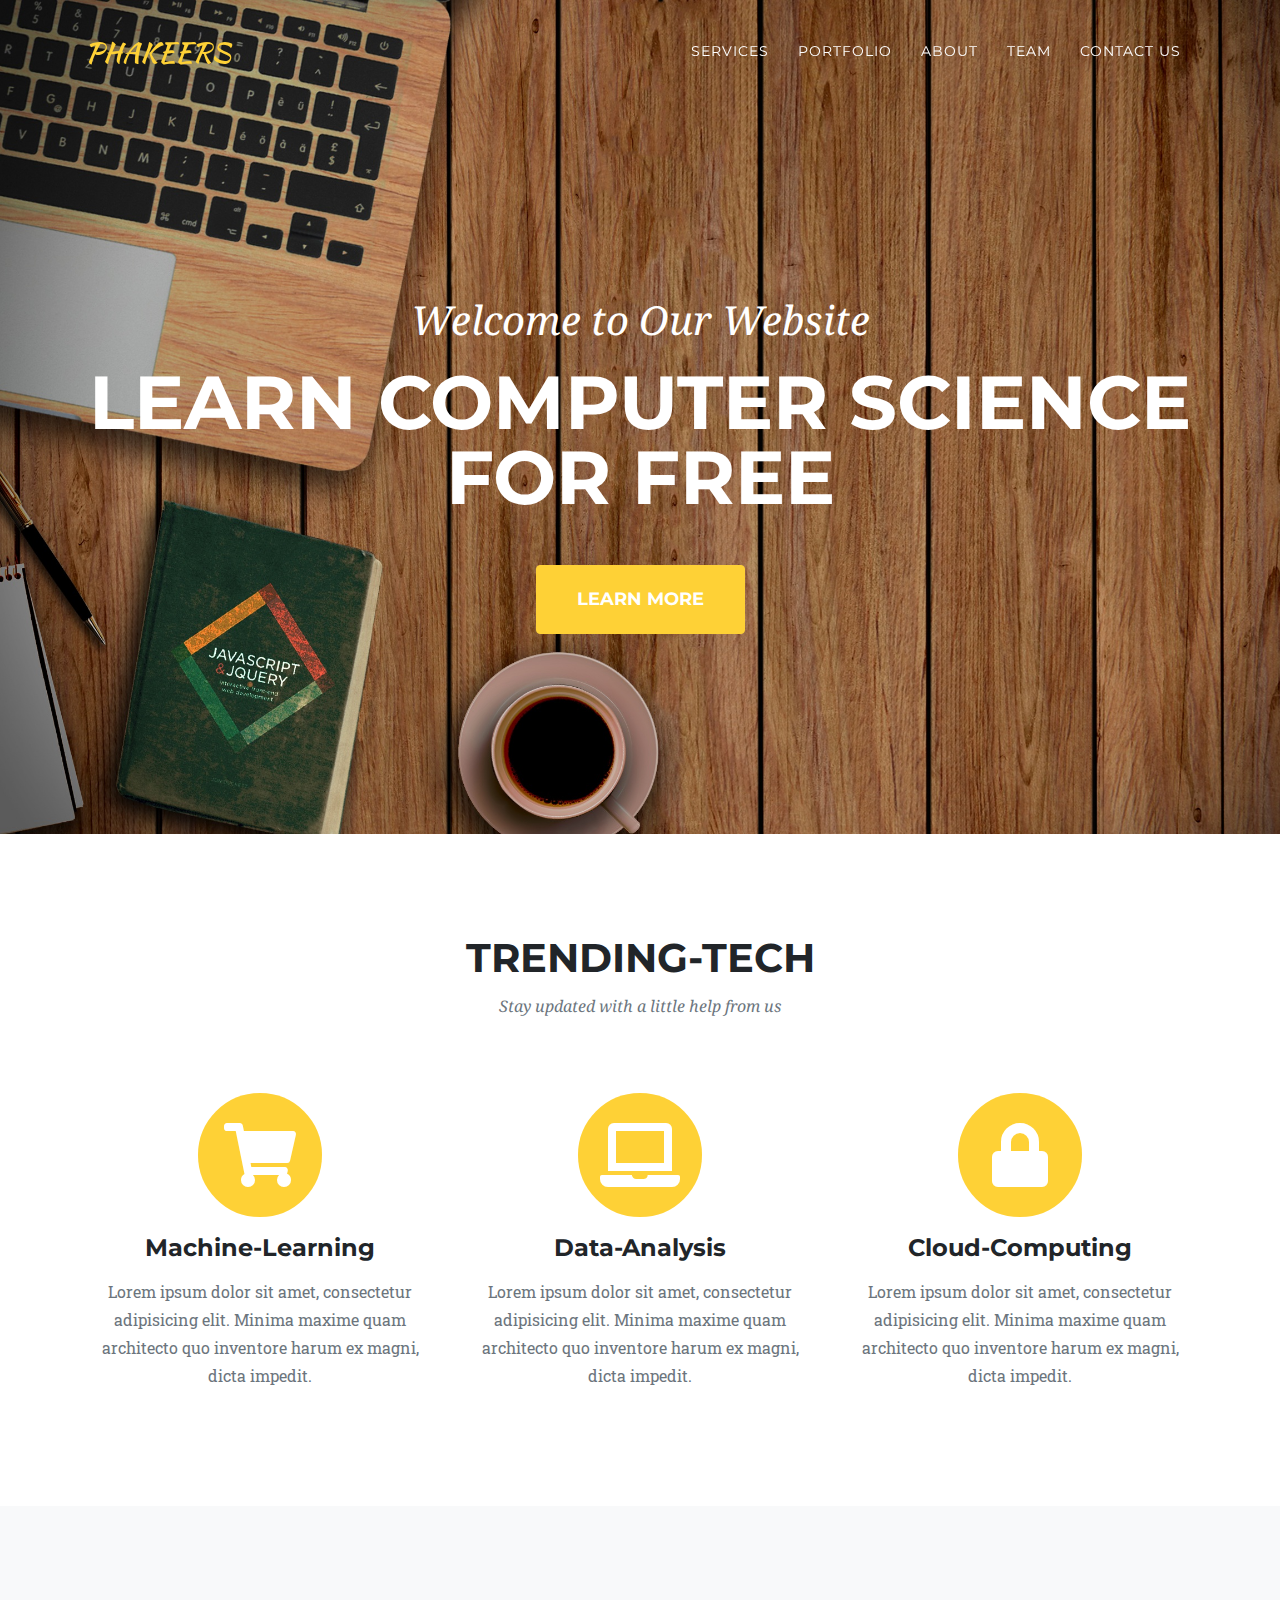
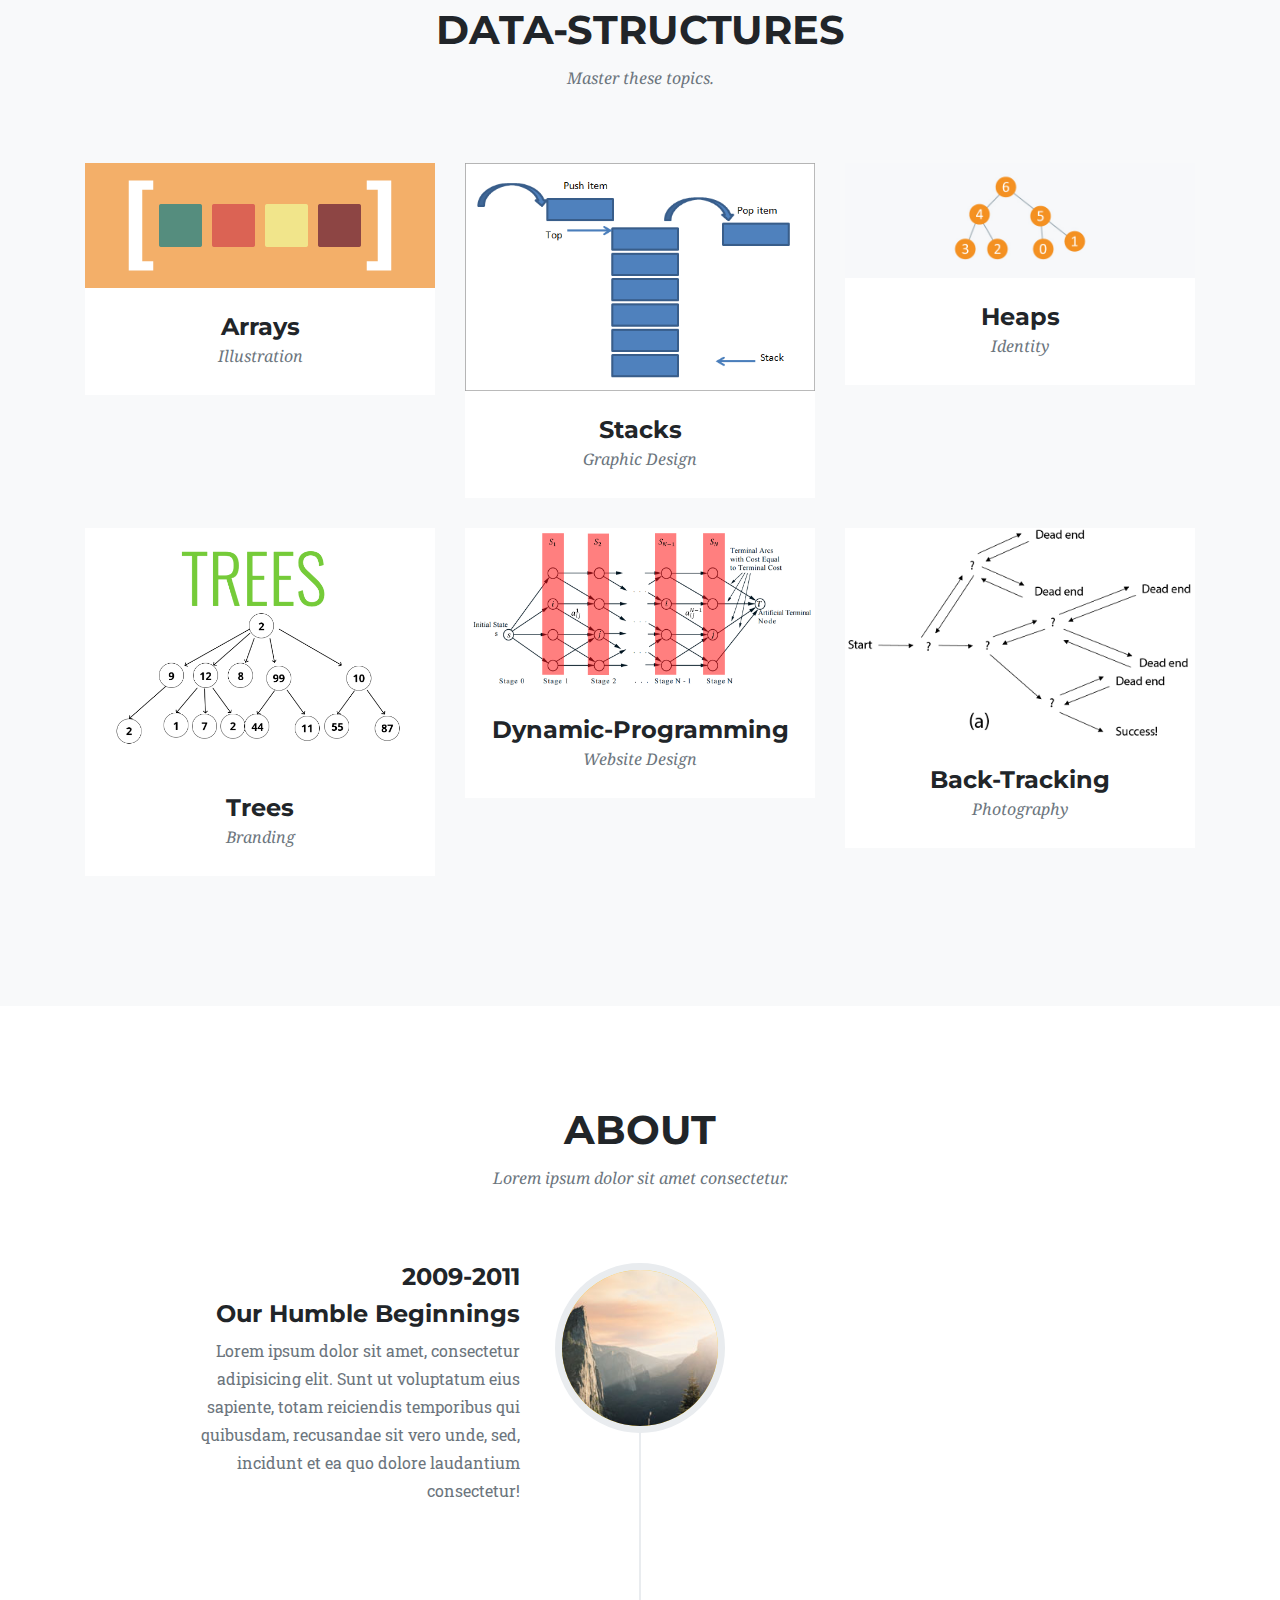
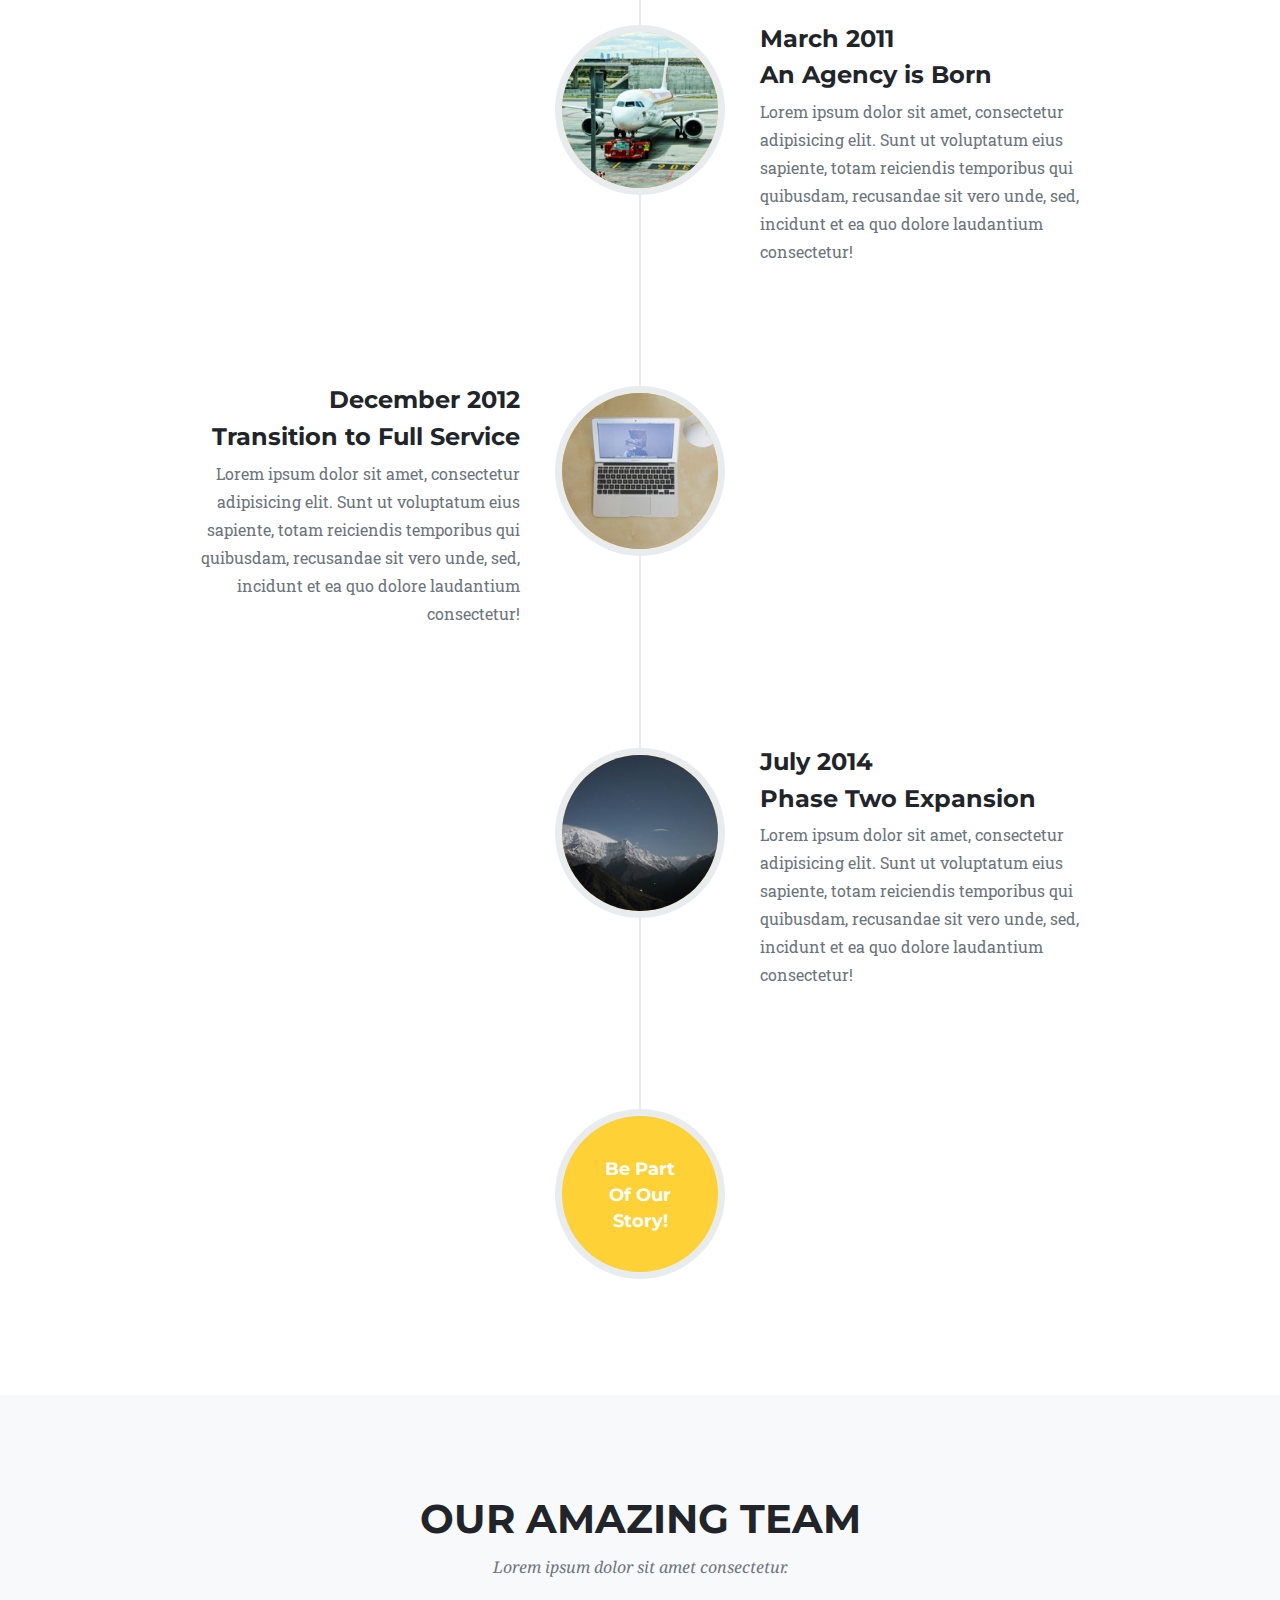
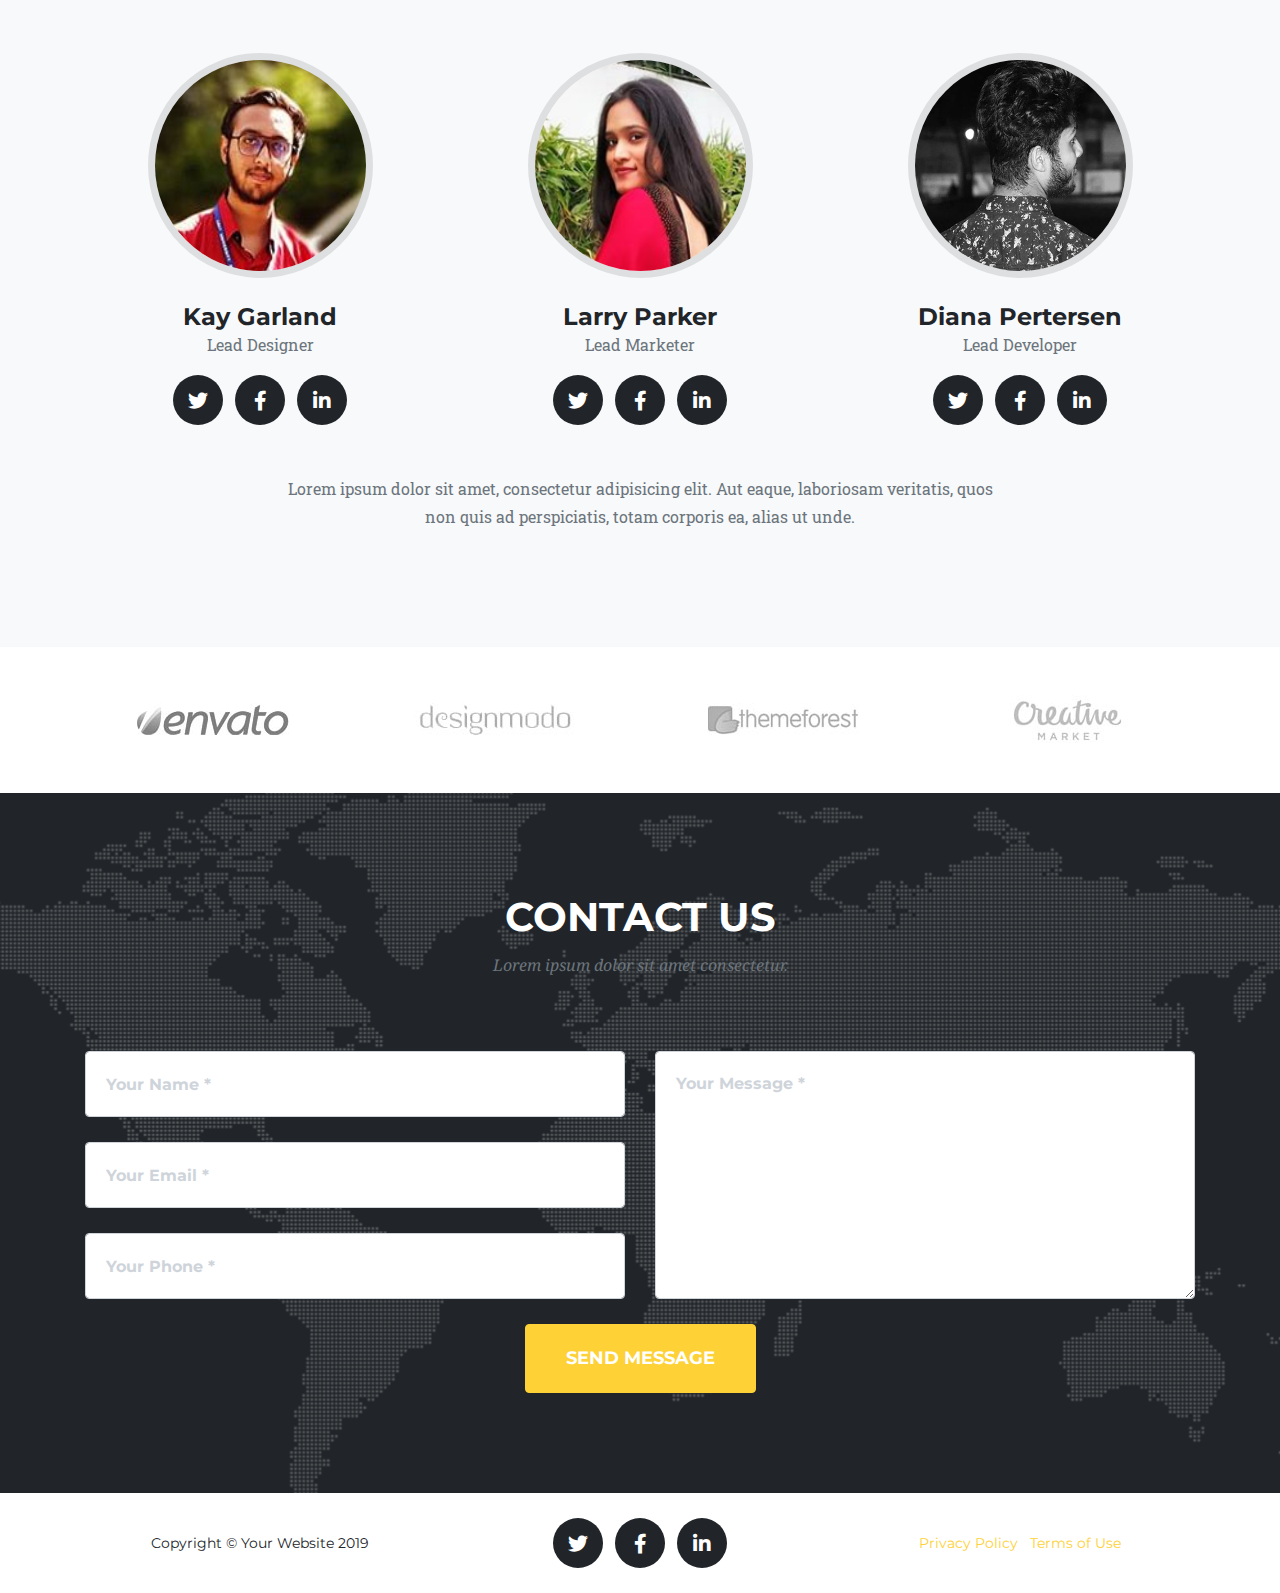
<file: Bootstrap Sample theme/index.html>
<!DOCTYPE html>
<html lang="en">

<head>

  <meta charset="utf-8">
  <meta name="viewport" content="width=device-width, initial-scale=1, shrink-to-fit=no">
  <meta name="description" content="">
  <meta name="author" content="">

  <title>Phakeers Landing page</title>

  <!-- Bootstrap core CSS -->
  <link href="vendor/bootstrap/css/bootstrap.min.css" rel="stylesheet">

  <!-- Custom fonts for this template -->
  <link href="vendor/fontawesome-free/css/all.min.css" rel="stylesheet" type="text/css">
  <link href="https://fonts.googleapis.com/css?family=Montserrat:400,700" rel="stylesheet" type="text/css">
  <link href='https://fonts.googleapis.com/css?family=Kaushan+Script' rel='stylesheet' type='text/css'>
  <link href='https://fonts.googleapis.com/css?family=Droid+Serif:400,700,400italic,700italic' rel='stylesheet'
    type='text/css'>
  <link href='https://fonts.googleapis.com/css?family=Roboto+Slab:400,100,300,700' rel='stylesheet' type='text/css'>

  <!-- Custom styles for this template -->
  <link href="css/agency.min.css" rel="stylesheet">

</head>

<body id="page-top">

  <!-- Navigation -->
  <nav class="navbar navbar-expand-lg navbar-dark fixed-top" id="mainNav">
    <div class="container">
      <a class="navbar-brand js-scroll-trigger" href="#page-top">PHAKEERS</a>
      <button class="navbar-toggler navbar-toggler-right" type="button" data-toggle="collapse"
        data-target="#navbarResponsive" aria-controls="navbarResponsive" aria-expanded="false"
        aria-label="Toggle navigation">
        Menu
        <i class="fas fa-bars"></i>
      </button>
      <div class="collapse navbar-collapse" id="navbarResponsive">
        <ul class="navbar-nav text-uppercase ml-auto">
          <li class="nav-item">
            <a class="nav-link js-scroll-trigger" href="#services">Services</a>
          </li>
          <li class="nav-item">
            <a class="nav-link js-scroll-trigger" href="#portfolio">Portfolio</a>
          </li>
          <li class="nav-item">
            <a class="nav-link js-scroll-trigger" href="#about">About</a>
          </li>
          <li class="nav-item">
            <a class="nav-link js-scroll-trigger" href="#team">Team</a>
          </li>
          <li class="nav-item">
            <a class="nav-link js-scroll-trigger" href="#contact">Contact Us</a>
          </li>
        </ul>
      </div>
    </div>
  </nav>

  <!-- Header -->
  <header class="masthead">
    <div class="container">
      <div class="intro-text">
        <div class="intro-lead-in">Welcome to Our Website</div>
        <div class="intro-heading text-uppercase">Learn Computer Science for free</div>
        <a class="btn btn-primary btn-xl text-uppercase js-scroll-trigger" href="templated-caminar/index.html">Learn
          More</a>
      </div>
    </div>
  </header>

  <!-- Services -->
  <section class="page-section" id="services">
    <div class="container">
      <div class="row">
        <div class="col-lg-12 text-center">
          <h2 class="section-heading text-uppercase">Trending-Tech</h2>
          <h3 class="section-subheading text-muted">Stay updated with a little help from us</h3>
        </div>
      </div>
      <div class="row text-center">
        <div class="col-md-4">
          <span class="fa-stack fa-4x">
            <i class="fas fa-circle fa-stack-2x text-primary"></i>
            <i class="fas fa-shopping-cart fa-stack-1x fa-inverse"></i>
          </span>
          <h4 class="service-heading">Machine-Learning</h4>
          <p class="text-muted">Lorem ipsum dolor sit amet, consectetur adipisicing elit. Minima maxime quam architecto
            quo inventore harum ex magni, dicta impedit.</p>
        </div>
        <div class="col-md-4">
          <span class="fa-stack fa-4x">
            <i class="fas fa-circle fa-stack-2x text-primary"></i>
            <i class="fas fa-laptop fa-stack-1x fa-inverse"></i>
          </span>
          <h4 class="service-heading">Data-Analysis</h4>
          <p class="text-muted">Lorem ipsum dolor sit amet, consectetur adipisicing elit. Minima maxime quam architecto
            quo inventore harum ex magni, dicta impedit.</p>
        </div>
        <div class="col-md-4">
          <span class="fa-stack fa-4x">
            <i class="fas fa-circle fa-stack-2x text-primary"></i>
            <i class="fas fa-lock fa-stack-1x fa-inverse"></i>
          </span>
          <h4 class="service-heading">Cloud-Computing</h4>
          <p class="text-muted">Lorem ipsum dolor sit amet, consectetur adipisicing elit. Minima maxime quam architecto
            quo inventore harum ex magni, dicta impedit.</p>
        </div>
      </div>
    </div>
  </section>

  <!-- Portfolio Grid -->
  <section class="bg-light page-section" id="portfolio">
    <div class="container">
      <div class="row">
        <div class="col-lg-12 text-center">
          <h2 class="section-heading text-uppercase">Data-Structures</h2>
          <h3 class="section-subheading text-muted">Master these topics.</h3>
        </div>
      </div>
      <div class="row">
        <div class="col-md-4 col-sm-6 portfolio-item">
          <a class="portfolio-link" data-toggle="modal" href="#portfolioModal1">
            <div class="portfolio-hover">
              <div class="portfolio-hover-content">
                <i class="fas fa-plus fa-3x"></i>
              </div>
            </div>
            <img class="img-fluid" src="img/arrays.png" alt="">
          </a>
          <div class="portfolio-caption">
            <h4>Arrays</h4>
            <p class="text-muted">Illustration</p>
          </div>
        </div>
        <div class="col-md-4 col-sm-6 portfolio-item">
          <a class="portfolio-link" data-toggle="modal" href="#portfolioModal2">
            <div class="portfolio-hover">
              <div class="portfolio-hover-content">
                <i class="fas fa-plus fa-3x"></i>
              </div>
            </div>
            <img class="img-fluid" src="img/stacks.png" alt="">
          </a>
          <div class="portfolio-caption">
            <h4>Stacks</h4>
            <p class="text-muted">Graphic Design</p>
          </div>
        </div>
        <div class="col-md-4 col-sm-6 portfolio-item">
          <a class="portfolio-link" data-toggle="modal" href="#portfolioModal3">
            <div class="portfolio-hover">
              <div class="portfolio-hover-content">
                <i class="fas fa-plus fa-3x"></i>
              </div>
            </div>
            <img class="img-fluid" src="img/heaps.jpg" alt="">
          </a>
          <div class="portfolio-caption">
            <h4>Heaps</h4>
            <p class="text-muted">Identity</p>
          </div>
        </div>
        <div class="col-md-4 col-sm-6 portfolio-item">
          <a class="portfolio-link" data-toggle="modal" href="#portfolioModal4">
            <div class="portfolio-hover">
              <div class="portfolio-hover-content">
                <i class="fas fa-plus fa-3x"></i>
              </div>
            </div>
            <img class="img-fluid" src="/img/Trees.png" alt="">
          </a>
          <div class="portfolio-caption">
            <h4>Trees</h4>
            <p class="text-muted">Branding</p>
          </div>
        </div>
        <div class="col-md-4 col-sm-6 portfolio-item">
          <a class="portfolio-link" data-toggle="modal" href="#portfolioModal5">
            <div class="portfolio-hover">
              <div class="portfolio-hover-content">
                <i class="fas fa-plus fa-3x"></i>
              </div>
            </div>
            <img class="img-fluid" src="img/Dynamic-Programming.png" alt="">
          </a>
          <div class="portfolio-caption">
            <h4>Dynamic-Programming</h4>
            <p class="text-muted">Website Design</p>
          </div>
        </div>
        <div class="col-md-4 col-sm-6 portfolio-item">
          <a class="portfolio-link" data-toggle="modal" href="#portfolioModal6">
            <div class="portfolio-hover">
              <div class="portfolio-hover-content">
                <i class="fas fa-plus fa-3x"></i>
              </div>
            </div>
            <img class="img-fluid" src="img/backtracking-introduction.png" alt="">
          </a>
          <div class="portfolio-caption">
            <h4>Back-Tracking</h4>
            <p class="text-muted">Photography</p>
          </div>
        </div>
      </div>
    </div>
  </section>

  <!-- About -->
  <section class="page-section" id="about">
    <div class="container">
      <div class="row">
        <div class="col-lg-12 text-center">
          <h2 class="section-heading text-uppercase">About</h2>
          <h3 class="section-subheading text-muted">Lorem ipsum dolor sit amet consectetur.</h3>
        </div>
      </div>
      <div class="row">
        <div class="col-lg-12">
          <ul class="timeline">
            <li>
              <div class="timeline-image">
                <img class="rounded-circle img-fluid" src="img/about/1.jpg" alt="">
              </div>
              <div class="timeline-panel">
                <div class="timeline-heading">
                  <h4>2009-2011</h4>
                  <h4 class="subheading">Our Humble Beginnings</h4>
                </div>
                <div class="timeline-body">
                  <p class="text-muted">Lorem ipsum dolor sit amet, consectetur adipisicing elit. Sunt ut voluptatum
                    eius sapiente, totam reiciendis temporibus qui quibusdam, recusandae sit vero unde, sed, incidunt et
                    ea quo dolore laudantium consectetur!</p>
                </div>
              </div>
            </li>
            <li class="timeline-inverted">
              <div class="timeline-image">
                <img class="rounded-circle img-fluid" src="img/about/2.jpg" alt="">
              </div>
              <div class="timeline-panel">
                <div class="timeline-heading">
                  <h4>March 2011</h4>
                  <h4 class="subheading">An Agency is Born</h4>
                </div>
                <div class="timeline-body">
                  <p class="text-muted">Lorem ipsum dolor sit amet, consectetur adipisicing elit. Sunt ut voluptatum
                    eius sapiente, totam reiciendis temporibus qui quibusdam, recusandae sit vero unde, sed, incidunt et
                    ea quo dolore laudantium consectetur!</p>
                </div>
              </div>
            </li>
            <li>
              <div class="timeline-image">
                <img class="rounded-circle img-fluid" src="img/about/3.jpg" alt="">
              </div>
              <div class="timeline-panel">
                <div class="timeline-heading">
                  <h4>December 2012</h4>
                  <h4 class="subheading">Transition to Full Service</h4>
                </div>
                <div class="timeline-body">
                  <p class="text-muted">Lorem ipsum dolor sit amet, consectetur adipisicing elit. Sunt ut voluptatum
                    eius sapiente, totam reiciendis temporibus qui quibusdam, recusandae sit vero unde, sed, incidunt et
                    ea quo dolore laudantium consectetur!</p>
                </div>
              </div>
            </li>
            <li class="timeline-inverted">
              <div class="timeline-image">
                <img class="rounded-circle img-fluid" src="img/about/4.jpg" alt="">
              </div>
              <div class="timeline-panel">
                <div class="timeline-heading">
                  <h4>July 2014</h4>
                  <h4 class="subheading">Phase Two Expansion</h4>
                </div>
                <div class="timeline-body">
                  <p class="text-muted">Lorem ipsum dolor sit amet, consectetur adipisicing elit. Sunt ut voluptatum
                    eius sapiente, totam reiciendis temporibus qui quibusdam, recusandae sit vero unde, sed, incidunt et
                    ea quo dolore laudantium consectetur!</p>
                </div>
              </div>
            </li>
            <li class="timeline-inverted">
              <div class="timeline-image">
                <h4>Be Part
                  <br>Of Our
                  <br>Story!</h4>
              </div>
            </li>
          </ul>
        </div>
      </div>
    </div>
  </section>

  <!-- Team -->
  <section class="bg-light page-section" id="team">
    <div class="container">
      <div class="row">
        <div class="col-lg-12 text-center">
          <h2 class="section-heading text-uppercase">Our Amazing Team</h2>
          <h3 class="section-subheading text-muted">Lorem ipsum dolor sit amet consectetur.</h3>
        </div>
      </div>
      <div class="row">
        <div class="col-sm-4">
          <div class="team-member">
            <img class="mx-auto rounded-circle" src="/img/Suyog.png" alt="">
            <h4>Kay Garland</h4>
            <p class="text-muted">Lead Designer</p>
            <ul class="list-inline social-buttons">
              <li class="list-inline-item">
                <a href="#">
                  <i class="fab fa-twitter"></i>
                </a>
              </li>
              <li class="list-inline-item">
                <a href="#">
                  <i class="fab fa-facebook-f"></i>
                </a>
              </li>
              <li class="list-inline-item">
                <a href="#">
                  <i class="fab fa-linkedin-in"></i>
                </a>
              </li>
            </ul>
          </div>
        </div>
        <div class="col-sm-4">
          <div class="team-member">
            <img class="mx-auto rounded-circle" src="img/Rashi.png" alt="">
            <h4>Larry Parker</h4>
            <p class="text-muted">Lead Marketer</p>
            <ul class="list-inline social-buttons">
              <li class="list-inline-item">
                <a href="#">
                  <i class="fab fa-twitter"></i>
                </a>
              </li>
              <li class="list-inline-item">
                <a href="#">
                  <i class="fab fa-facebook-f"></i>
                </a>
              </li>
              <li class="list-inline-item">
                <a href="#">
                  <i class="fab fa-linkedin-in"></i>
                </a>
              </li>
            </ul>
          </div>
        </div>
        <div class="col-sm-4">
          <div class="team-member">
            <img class="mx-auto rounded-circle" src="img/Zaib.png" alt="">
            <h4>Diana Pertersen</h4>
            <p class="text-muted">Lead Developer</p>
            <ul class="list-inline social-buttons">
              <li class="list-inline-item">
                <a href="#">
                  <i class="fab fa-twitter"></i>
                </a>
              </li>
              <li class="list-inline-item">
                <a href="#">
                  <i class="fab fa-facebook-f"></i>
                </a>
              </li>
              <li class="list-inline-item">
                <a href="#">
                  <i class="fab fa-linkedin-in"></i>
                </a>
              </li>
            </ul>
          </div>
        </div>
      </div>
      <div class="row">
        <div class="col-lg-8 mx-auto text-center">
          <p class="large text-muted">Lorem ipsum dolor sit amet, consectetur adipisicing elit. Aut eaque, laboriosam
            veritatis, quos non quis ad perspiciatis, totam corporis ea, alias ut unde.</p>
        </div>
      </div>
    </div>
  </section>

  <!-- Clients -->
  <section class="py-5">
    <div class="container">
      <div class="row">
        <div class="col-md-3 col-sm-6">
          <a href="#">
            <img class="img-fluid d-block mx-auto" src="img/logos/envato.jpg" alt="">
          </a>
        </div>
        <div class="col-md-3 col-sm-6">
          <a href="#">
            <img class="img-fluid d-block mx-auto" src="img/logos/designmodo.jpg" alt="">
          </a>
        </div>
        <div class="col-md-3 col-sm-6">
          <a href="#">
            <img class="img-fluid d-block mx-auto" src="img/logos/themeforest.jpg" alt="">
          </a>
        </div>
        <div class="col-md-3 col-sm-6">
          <a href="#">
            <img class="img-fluid d-block mx-auto" src="img/logos/creative-market.jpg" alt="">
          </a>
        </div>
      </div>
    </div>
  </section>

  <!-- Contact -->
  <section class="page-section" id="contact">
    <div class="container">
      <div class="row">
        <div class="col-lg-12 text-center">
          <h2 class="section-heading text-uppercase">Contact Us</h2>
          <h3 class="section-subheading text-muted">Lorem ipsum dolor sit amet consectetur.</h3>
        </div>
      </div>
      <div class="row">
        <div class="col-lg-12">
          <form id="contactForm" name="sentMessage" novalidate="novalidate">
            <div class="row">
              <div class="col-md-6">
                <div class="form-group">
                  <input class="form-control" id="name" type="text" placeholder="Your Name *" required="required"
                    data-validation-required-message="Please enter your name.">
                  <p class="help-block text-danger"></p>
                </div>
                <div class="form-group">
                  <input class="form-control" id="email" type="email" placeholder="Your Email *" required="required"
                    data-validation-required-message="Please enter your email address.">
                  <p class="help-block text-danger"></p>
                </div>
                <div class="form-group">
                  <input class="form-control" id="phone" type="tel" placeholder="Your Phone *" required="required"
                    data-validation-required-message="Please enter your phone number.">
                  <p class="help-block text-danger"></p>
                </div>
              </div>
              <div class="col-md-6">
                <div class="form-group">
                  <textarea class="form-control" id="message" placeholder="Your Message *" required="required"
                    data-validation-required-message="Please enter a message."></textarea>
                  <p class="help-block text-danger"></p>
                </div>
              </div>
              <div class="clearfix"></div>
              <div class="col-lg-12 text-center">
                <div id="success"></div>
                <button id="sendMessageButton" class="btn btn-primary btn-xl text-uppercase" type="submit">Send
                  Message</button>
              </div>
            </div>
          </form>
        </div>
      </div>
    </div>
  </section>

  <!-- Footer -->
  <footer class="footer">
    <div class="container">
      <div class="row align-items-center">
        <div class="col-md-4">
          <span class="copyright">Copyright &copy; Your Website 2019</span>
        </div>
        <div class="col-md-4">
          <ul class="list-inline social-buttons">
            <li class="list-inline-item">
              <a href="#">
                <i class="fab fa-twitter"></i>
              </a>
            </li>
            <li class="list-inline-item">
              <a href="#">
                <i class="fab fa-facebook-f"></i>
              </a>
            </li>
            <li class="list-inline-item">
              <a href="#">
                <i class="fab fa-linkedin-in"></i>
              </a>
            </li>
          </ul>
        </div>
        <div class="col-md-4">
          <ul class="list-inline quicklinks">
            <li class="list-inline-item">
              <a href="#">Privacy Policy</a>
            </li>
            <li class="list-inline-item">
              <a href="#">Terms of Use</a>
            </li>
          </ul>
        </div>
      </div>
    </div>
  </footer>

  <!-- Portfolio Modals -->

  <!-- Modal 1 -->
  <div class="portfolio-modal modal fade" id="portfolioModal1" tabindex="-1" role="dialog" aria-hidden="true">
    <div class="modal-dialog">
      <div class="modal-content">
        <div class="close-modal" data-dismiss="modal">
          <div class="lr">
            <div class="rl"></div>
          </div>
        </div>
        <div class="container">
          <div class="row">
            <div class="col-lg-8 mx-auto">
              <div class="modal-body">
                <!-- Project Details Go Here -->
                <h2 class="text-uppercase">Project Name</h2>
                <p class="item-intro text-muted">Lorem ipsum dolor sit amet consectetur.</p>
                <img class="img-fluid d-block mx-auto" src="img/portfolio/01-full.jpg" alt="">
                <p>Use this area to describe your project. Lorem ipsum dolor sit amet, consectetur adipisicing elit. Est
                  blanditiis dolorem culpa incidunt minus dignissimos deserunt repellat aperiam quasi sunt officia
                  expedita beatae cupiditate, maiores repudiandae, nostrum, reiciendis facere nemo!</p>
                <ul class="list-inline">
                  <li>Date: January 2017</li>
                  <li>Client: Threads</li>
                  <li>Category: Illustration</li>
                </ul>
                <button class="btn btn-primary" data-dismiss="modal" type="button">
                  <i class="fas fa-times"></i>
                  Close Project</button>
              </div>
            </div>
          </div>
        </div>
      </div>
    </div>
  </div>

  <!-- Modal 2 -->
  <div class="portfolio-modal modal fade" id="portfolioModal2" tabindex="-1" role="dialog" aria-hidden="true">
    <div class="modal-dialog">
      <div class="modal-content">
        <div class="close-modal" data-dismiss="modal">
          <div class="lr">
            <div class="rl"></div>
          </div>
        </div>
        <div class="container">
          <div class="row">
            <div class="col-lg-8 mx-auto">
              <div class="modal-body">
                <!-- Project Details Go Here -->
                <h2 class="text-uppercase">Project Name</h2>
                <p class="item-intro text-muted">Lorem ipsum dolor sit amet consectetur.</p>
                <img class="img-fluid d-block mx-auto" src="img/portfolio/02-full.jpg" alt="">
                <p>Use this area to describe your project. Lorem ipsum dolor sit amet, consectetur adipisicing elit. Est
                  blanditiis dolorem culpa incidunt minus dignissimos deserunt repellat aperiam quasi sunt officia
                  expedita beatae cupiditate, maiores repudiandae, nostrum, reiciendis facere nemo!</p>
                <ul class="list-inline">
                  <li>Date: January 2017</li>
                  <li>Client: Explore</li>
                  <li>Category: Graphic Design</li>
                </ul>
                <button class="btn btn-primary" data-dismiss="modal" type="button">
                  <i class="fas fa-times"></i>
                  Close Project</button>
              </div>
            </div>
          </div>
        </div>
      </div>
    </div>
  </div>

  <!-- Modal 3 -->
  <div class="portfolio-modal modal fade" id="portfolioModal3" tabindex="-1" role="dialog" aria-hidden="true">
    <div class="modal-dialog">
      <div class="modal-content">
        <div class="close-modal" data-dismiss="modal">
          <div class="lr">
            <div class="rl"></div>
          </div>
        </div>
        <div class="container">
          <div class="row">
            <div class="col-lg-8 mx-auto">
              <div class="modal-body">
                <!-- Project Details Go Here -->
                <h2 class="text-uppercase">Project Name</h2>
                <p class="item-intro text-muted">Lorem ipsum dolor sit amet consectetur.</p>
                <img class="img-fluid d-block mx-auto" src="img/portfolio/03-full.jpg" alt="">
                <p>Use this area to describe your project. Lorem ipsum dolor sit amet, consectetur adipisicing elit. Est
                  blanditiis dolorem culpa incidunt minus dignissimos deserunt repellat aperiam quasi sunt officia
                  expedita beatae cupiditate, maiores repudiandae, nostrum, reiciendis facere nemo!</p>
                <ul class="list-inline">
                  <li>Date: January 2017</li>
                  <li>Client: Finish</li>
                  <li>Category: Identity</li>
                </ul>
                <button class="btn btn-primary" data-dismiss="modal" type="button">
                  <i class="fas fa-times"></i>
                  Close Project</button>
              </div>
            </div>
          </div>
        </div>
      </div>
    </div>
  </div>

  <!-- Modal 4 -->
  <div class="portfolio-modal modal fade" id="portfolioModal4" tabindex="-1" role="dialog" aria-hidden="true">
    <div class="modal-dialog">
      <div class="modal-content">
        <div class="close-modal" data-dismiss="modal">
          <div class="lr">
            <div class="rl"></div>
          </div>
        </div>
        <div class="container">
          <div class="row">
            <div class="col-lg-8 mx-auto">
              <div class="modal-body">
                <!-- Project Details Go Here -->
                <h2 class="text-uppercase">Project Name</h2>
                <p class="item-intro text-muted">Lorem ipsum dolor sit amet consectetur.</p>
                <img class="img-fluid d-block mx-auto" src="img/portfolio/04-full.jpg" alt="">
                <p>Use this area to describe your project. Lorem ipsum dolor sit amet, consectetur adipisicing elit. Est
                  blanditiis dolorem culpa incidunt minus dignissimos deserunt repellat aperiam quasi sunt officia
                  expedita beatae cupiditate, maiores repudiandae, nostrum, reiciendis facere nemo!</p>
                <ul class="list-inline">
                  <li>Date: January 2017</li>
                  <li>Client: Lines</li>
                  <li>Category: Branding</li>
                </ul>
                <button class="btn btn-primary" data-dismiss="modal" type="button">
                  <i class="fas fa-times"></i>
                  Close Project</button>
              </div>
            </div>
          </div>
        </div>
      </div>
    </div>
  </div>

  <!-- Modal 5 -->
  <div class="portfolio-modal modal fade" id="portfolioModal5" tabindex="-1" role="dialog" aria-hidden="true">
    <div class="modal-dialog">
      <div class="modal-content">
        <div class="close-modal" data-dismiss="modal">
          <div class="lr">
            <div class="rl"></div>
          </div>
        </div>
        <div class="container">
          <div class="row">
            <div class="col-lg-8 mx-auto">
              <div class="modal-body">
                <!-- Project Details Go Here -->
                <h2 class="text-uppercase">Project Name</h2>
                <p class="item-intro text-muted">Lorem ipsum dolor sit amet consectetur.</p>
                <img class="img-fluid d-block mx-auto" src="img/portfolio/05-full.jpg" alt="">
                <p>Use this area to describe your project. Lorem ipsum dolor sit amet, consectetur adipisicing elit. Est
                  blanditiis dolorem culpa incidunt minus dignissimos deserunt repellat aperiam quasi sunt officia
                  expedita beatae cupiditate, maiores repudiandae, nostrum, reiciendis facere nemo!</p>
                <ul class="list-inline">
                  <li>Date: January 2017</li>
                  <li>Client: Southwest</li>
                  <li>Category: Website Design</li>
                </ul>
                <button class="btn btn-primary" data-dismiss="modal" type="button">
                  <i class="fas fa-times"></i>
                  Close Project</button>
              </div>
            </div>
          </div>
        </div>
      </div>
    </div>
  </div>

  <!-- Modal 6 -->
  <div class="portfolio-modal modal fade" id="portfolioModal6" tabindex="-1" role="dialog" aria-hidden="true">
    <div class="modal-dialog">
      <div class="modal-content">
        <div class="close-modal" data-dismiss="modal">
          <div class="lr">
            <div class="rl"></div>
          </div>
        </div>
        <div class="container">
          <div class="row">
            <div class="col-lg-8 mx-auto">
              <div class="modal-body">
                <!-- Project Details Go Here -->
                <h2 class="text-uppercase">Project Name</h2>
                <p class="item-intro text-muted">Lorem ipsum dolor sit amet consectetur.</p>
                <img class="img-fluid d-block mx-auto" src="img/portfolio/06-full.jpg" alt="">
                <p>Use this area to describe your project. Lorem ipsum dolor sit amet, consectetur adipisicing elit. Est
                  blanditiis dolorem culpa incidunt minus dignissimos deserunt repellat aperiam quasi sunt officia
                  expedita beatae cupiditate, maiores repudiandae, nostrum, reiciendis facere nemo!</p>
                <ul class="list-inline">
                  <li>Date: January 2017</li>
                  <li>Client: Window</li>
                  <li>Category: Photography</li>
                </ul>
                <button class="btn btn-primary" data-dismiss="modal" type="button">
                  <i class="fas fa-times"></i>
                  Close Project</button>
              </div>
            </div>
          </div>
        </div>
      </div>
    </div>
  </div>

  <!-- Bootstrap core JavaScript -->
  <script src="vendor/jquery/jquery.min.js"></script>
  <script src="vendor/bootstrap/js/bootstrap.bundle.min.js"></script>

  <!-- Plugin JavaScript -->
  <script src="vendor/jquery-easing/jquery.easing.min.js"></script>

  <!-- Contact form JavaScript -->
  <script src="js/jqBootstrapValidation.js"></script>
  <script src="js/contact_me.js"></script>

  <!-- Custom scripts for this template -->
  <script src="js/agency.min.js"></script>

</body>

</html>
</file>
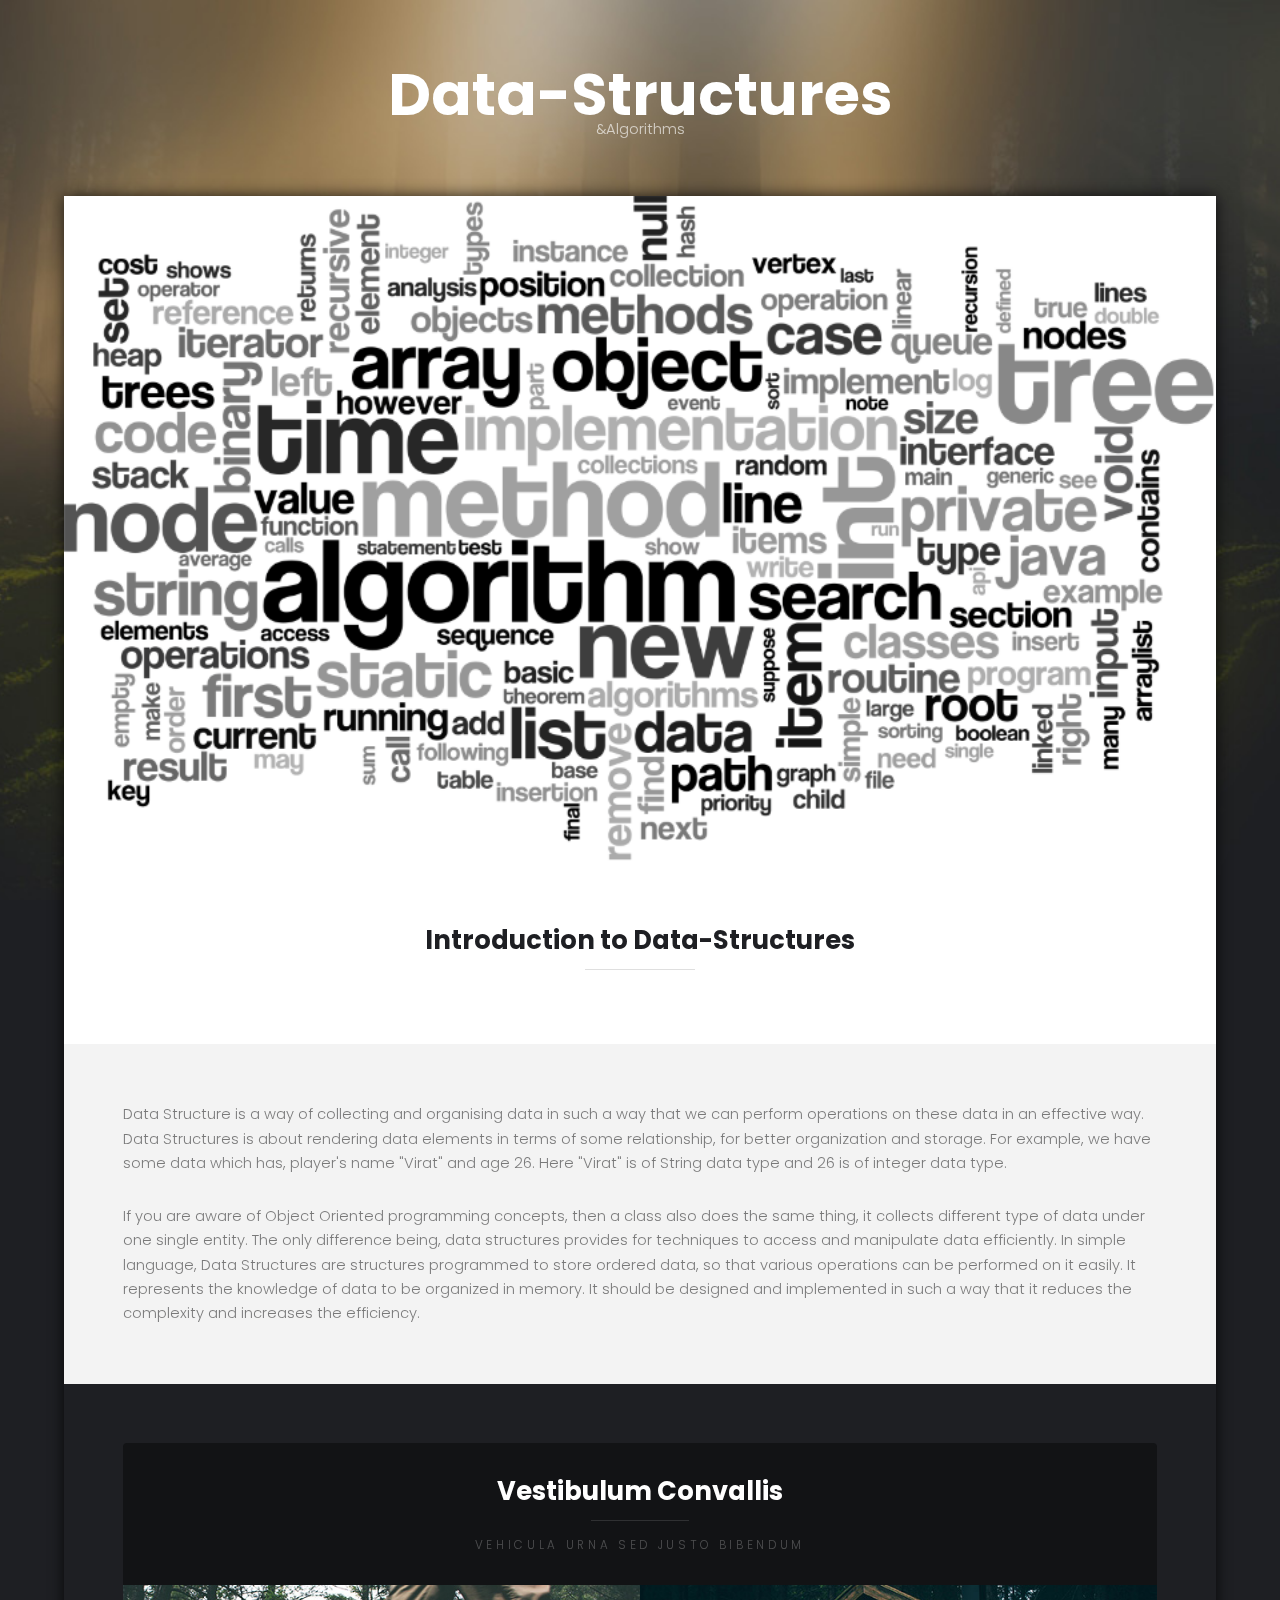
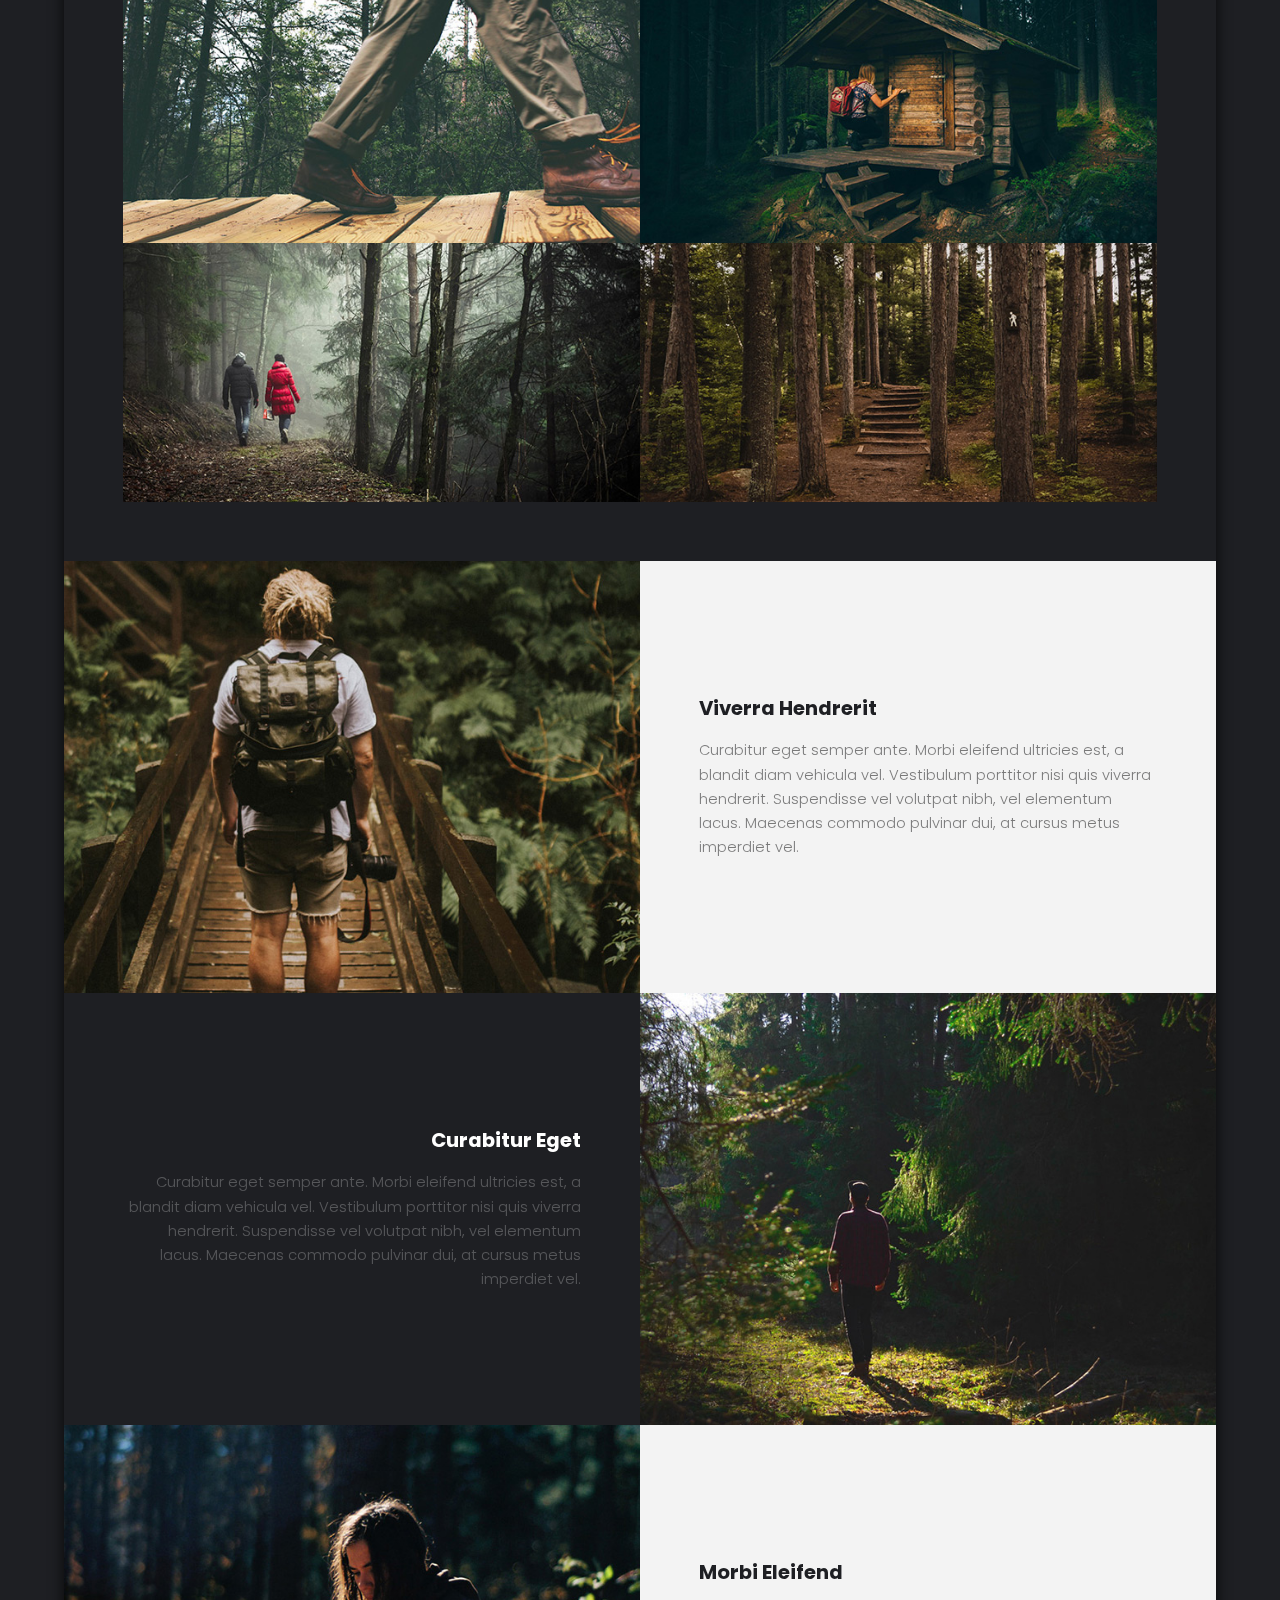
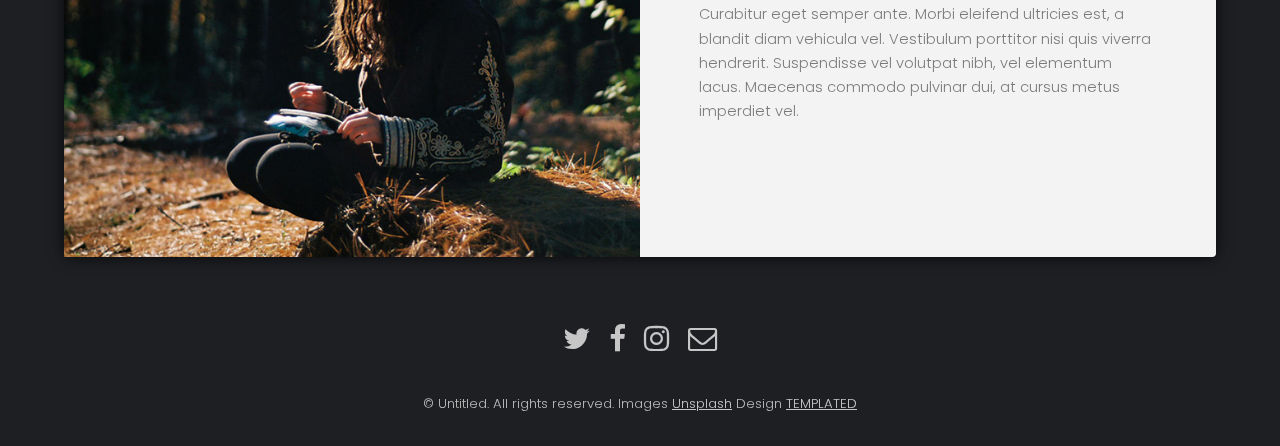
<file: Bootstrap Sample theme/templated-caminar/index.html>
<!DOCTYPE HTML>
<!--
	Caminar by TEMPLATED
	templated.co @templatedco
	Released for free under the Creative Commons Attribution 3.0 license (templated.co/license)
-->
<html>

<head>
	<title>Data-Structures</title>
	<meta charset="utf-8" />
	<meta name="viewport" content="width=device-width, initial-scale=1" />
	<link rel="stylesheet" href="assets/css/main.css" />
</head>

<body>

	<!-- Header -->
	<header id="header">
		<div class="logo"><a href="#">Data-Structures <span>&Algorithms</span></a></div>
	</header>

	<!-- Main -->
	<section id="main">
		<div class="inner">

			<!-- One -->
			<section id="one" class="wrapper style1">

				<div class="image fit flush">
					<img src="images/DS background.png" alt="" />
				</div>
				<header class="special">
					<h2>Introduction to Data-Structures</h2>
					<p></p>
				</header>
				<div class="content">
					<p>Data Structure is a way of collecting and organising data in such a way that we can perform
						operations on these data in an effective way. Data Structures is about rendering data elements
						in terms of some relationship, for better organization and storage. For example, we have some
						data which has, player's name "Virat" and age 26. Here "Virat" is of String data type and 26 is
						of integer data type.</p>
					<p>If you are aware of Object Oriented programming concepts, then a class also does the same thing,
						it collects different type of data under one single entity. The only difference being, data
						structures provides for techniques to access and manipulate data efficiently.

						In simple language, Data Structures are structures programmed to store ordered data, so that
						various operations can be performed on it easily. It represents the knowledge of data to be
						organized in memory. It should be designed and implemented in such a way that it reduces the
						complexity and increases the efficiency.</p>
				</div>
			</section>

			<!-- Two -->
			<section id="two" class="wrapper style2">
				<header>
					<h2>Vestibulum Convallis</h2>
					<p>vehicula urna sed justo bibendum</p>
				</header>
				<div class="content">
					<div class="gallery">
						<div>
							<div class="image fit flush">
								<a href="images/pic03.jpg"><img src="images/pic03.jpg" alt="" /></a>
							</div>
						</div>
						<div>
							<div class="image fit flush">
								<a href="images/pic01.jpg"><img src="images/pic01.jpg" alt="" /></a>
							</div>
						</div>
						<div>
							<div class="image fit flush">
								<a href="images/pic04.jpg"><img src="images/pic04.jpg" alt="" /></a>
							</div>
						</div>
						<div>
							<div class="image fit flush">
								<a href="images/pic05.jpg"><img src="images/pic05.jpg" alt="" /></a>
							</div>
						</div>
					</div>
				</div>
			</section>

			<!-- Three -->
			<section id="three" class="wrapper">
				<div class="spotlight">
					<div class="image flush"><img src="images/pic06.jpg" alt="" /></div>
					<div class="inner">
						<h3>Viverra Hendrerit</h3>
						<p>Curabitur eget semper ante. Morbi eleifend ultricies est, a blandit diam vehicula vel.
							Vestibulum porttitor nisi quis viverra hendrerit. Suspendisse vel volutpat nibh, vel
							elementum lacus. Maecenas commodo pulvinar dui, at cursus metus imperdiet vel.</p>
					</div>
				</div>
				<div class="spotlight alt">
					<div class="image flush"><img src="images/pic07.jpg" alt="" /></div>
					<div class="inner">
						<h3>Curabitur Eget</h3>
						<p>Curabitur eget semper ante. Morbi eleifend ultricies est, a blandit diam vehicula vel.
							Vestibulum porttitor nisi quis viverra hendrerit. Suspendisse vel volutpat nibh, vel
							elementum lacus. Maecenas commodo pulvinar dui, at cursus metus imperdiet vel.</p>
					</div>
				</div>
				<div class="spotlight">
					<div class="image flush"><img src="images/pic08.jpg" alt="" /></div>
					<div class="inner">
						<h3>Morbi Eleifend</h3>
						<p>Curabitur eget semper ante. Morbi eleifend ultricies est, a blandit diam vehicula vel.
							Vestibulum porttitor nisi quis viverra hendrerit. Suspendisse vel volutpat nibh, vel
							elementum lacus. Maecenas commodo pulvinar dui, at cursus metus imperdiet vel.</p>
					</div>
				</div>
			</section>

		</div>
	</section>

	<!-- Footer -->
	<footer id="footer">
		<div class="container">
			<ul class="icons">
				<li><a href="#" class="icon fa-twitter"><span class="label">Twitter</span></a></li>
				<li><a href="#" class="icon fa-facebook"><span class="label">Facebook</span></a></li>
				<li><a href="#" class="icon fa-instagram"><span class="label">Instagram</span></a></li>
				<li><a href="#" class="icon fa-envelope-o"><span class="label">Email</span></a></li>
			</ul>
		</div>
		<div class="copyright">
			&copy; Untitled. All rights reserved. Images <a href="https://unsplash.com">Unsplash</a> Design <a
				href="https://templated.co">TEMPLATED</a>
		</div>
	</footer>

	<!-- Scripts -->
	<script src="assets/js/jquery.min.js"></script>
	<script src="assets/js/jquery.poptrox.min.js"></script>
	<script src="assets/js/skel.min.js"></script>
	<script src="assets/js/util.js"></script>
	<script src="assets/js/main.js"></script>

</body>

</html>
</file>
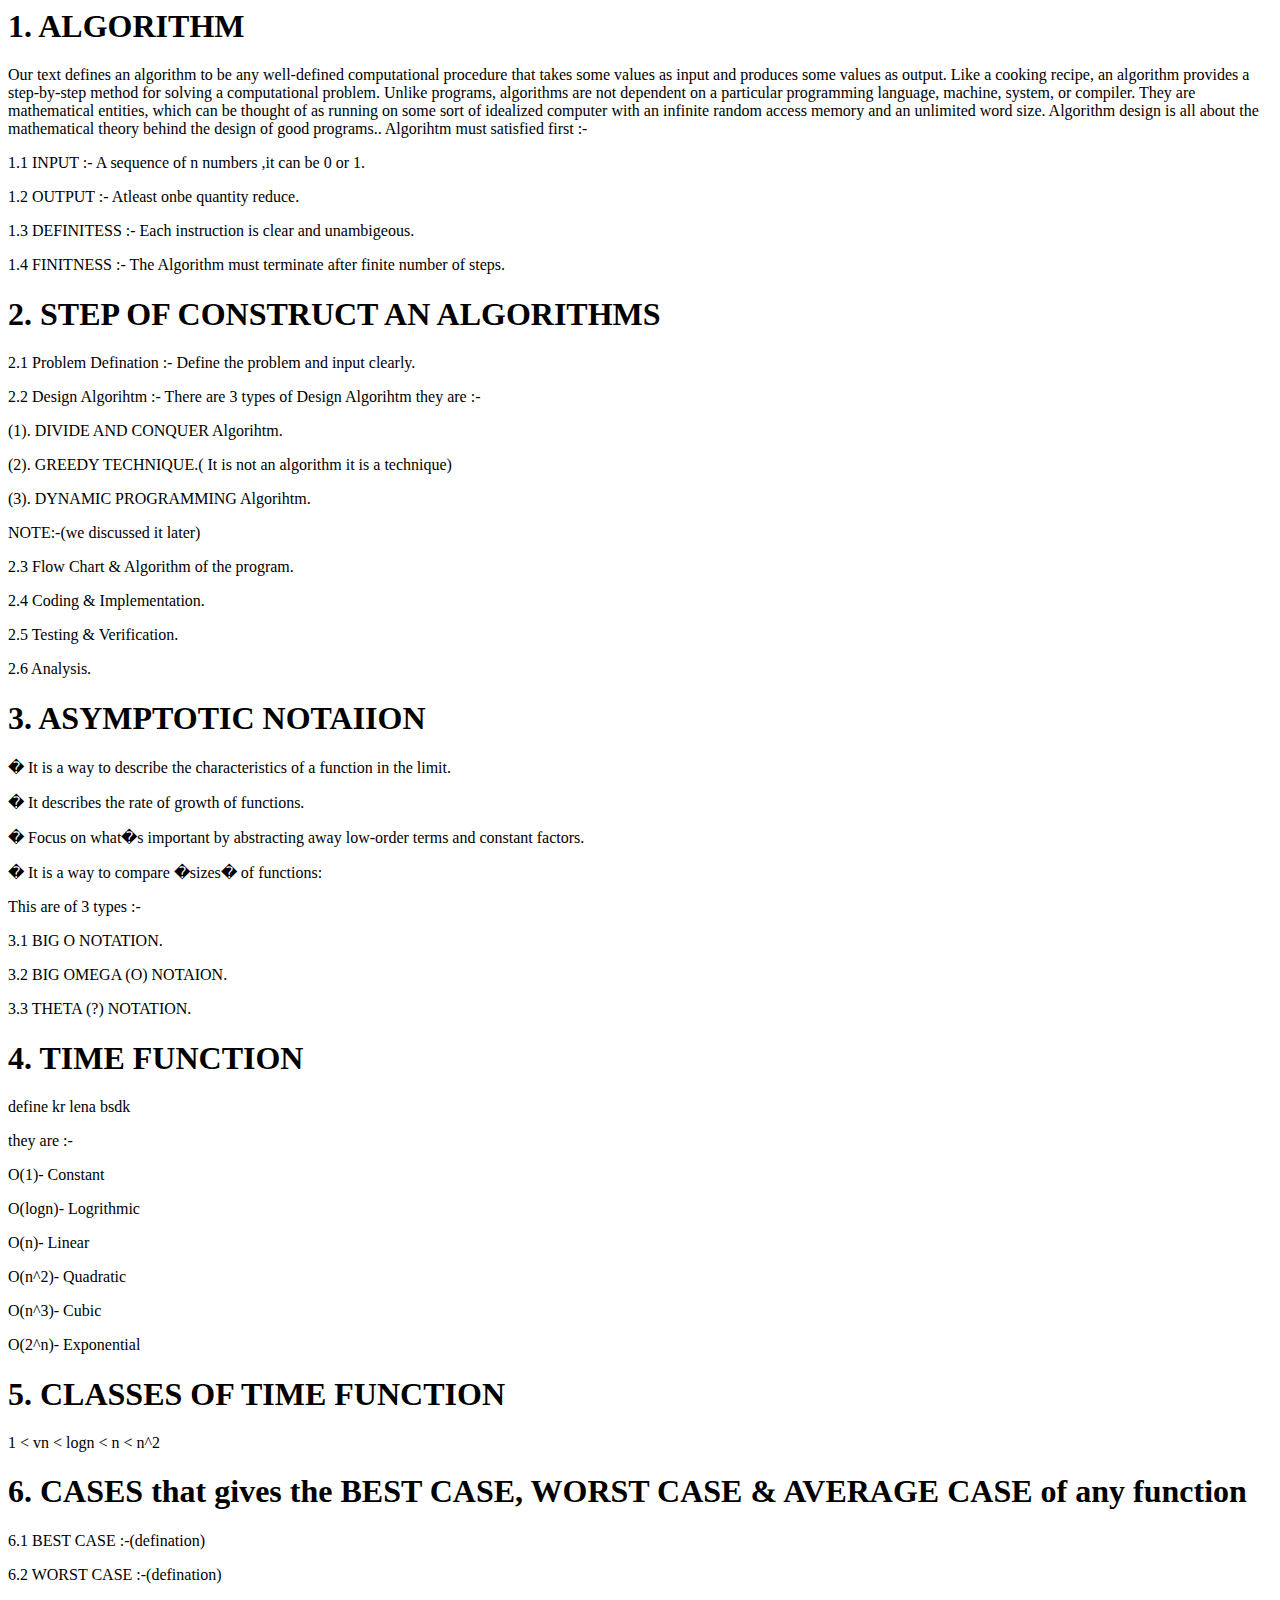
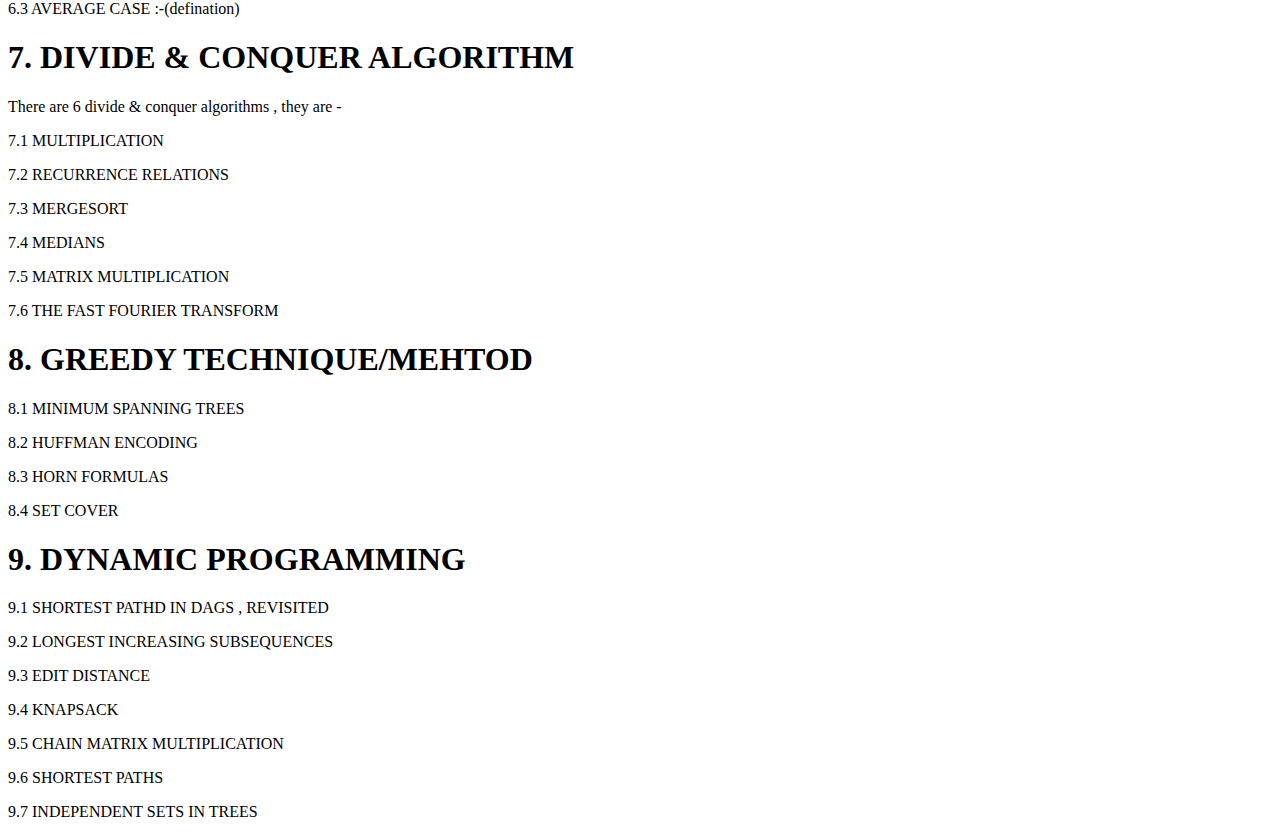
<file: ada.html>
<html>
<head>
<title> Algorithm Design and Analysis</title>
</head>
<body>
<h1>1. ALGORITHM</h1>
<p> Our text defines an algorithm to be any well-defined computational procedure that takes some
values as input and produces some values as output. Like a cooking recipe, an algorithm provides a step-by-step
method for solving a computational problem. Unlike programs, algorithms are not dependent on a particular
programming language, machine, system, or compiler. They are mathematical entities, which can be thought of
as running on some sort of idealized computer with an infinite random access memory and an unlimited word
size. Algorithm design is all about the mathematical theory behind the design of good programs.. Algorihtm must satisfied first :-</p>
<p>  1.1 INPUT :- A sequence of n numbers ,it can be 0 or 1.</p>
<p>  1.2 OUTPUT :- Atleast onbe quantity reduce.</p>
<p>  1.3 DEFINITESS :- Each instruction is clear and unambigeous.</p>
<p>  1.4 FINITNESS :- The Algorithm must terminate after finite number of steps.</p>
</p>
<h1>2. STEP OF CONSTRUCT AN ALGORITHMS</h1>
<p> 2.1 Problem Defination :- Define the problem and input clearly.
<p> 2.2 Design Algorihtm :- There are 3 types of Design Algorihtm they are :-</p>
	                        <p>  (1). DIVIDE AND CONQUER Algorihtm.</p>
                                <p>  (2). GREEDY TECHNIQUE.( It is not an algorithm it is a technique)</p>
                                <p>  (3). DYNAMIC PROGRAMMING Algorihtm.</p>
                            
                                               <p> NOTE:-(we discussed it later)</p>
<p>  2.3 Flow Chart & Algorithm of the program.</p>
<p>  2.4 Coding & Implementation.</p>
<p>  2.5 Testing & Verification.</p>
<p>  2.6 Analysis.</p>
<h1>3. ASYMPTOTIC NOTAIION</h1>
<p>� It is a way to describe the characteristics of a function in the limit.</p>
<p>� It describes the rate of growth of functions.</p>
<p>� Focus on what�s important by abstracting away low-order terms and constant factors.<p>
<p>� It is a way to compare �sizes� of functions:</p>
<p> This are of 3 types :-</p>
<p> 3.1 BIG O NOTATION.</p>
<p> 3.2 BIG OMEGA (O) NOTAION.</p>
<p> 3.3 THETA (?) NOTATION.</p>
<h1>4. TIME FUNCTION</h1>
<p>define kr lena bsdk </p>
<p> they are :-</p>
<p>O(1)- Constant</p>
<p>O(logn)- Logrithmic</p>																								
<p>O(n)- Linear</p>
<p>O(n^2)- Quadratic</p>
<p>O(n^3)- Cubic </p>
<p>O(2^n)- Exponential</p> 
<h1>5. CLASSES OF TIME FUNCTION</h1>
<p> 1 < vn < logn < n < n^2 <n^3 ................. < 2^n <3^n ........ < n^n </p>
<h1>6. CASES that gives the BEST CASE, WORST CASE & AVERAGE CASE of any function</h1>
<p>6.1 BEST CASE :-(defination)</p>
<p>6.2 WORST CASE :-(defination)</p>
<p>6.3 AVERAGE CASE :-(defination)</p>
<h1>7. DIVIDE & CONQUER ALGORITHM</h1>
<p>There are 6 divide & conquer algorithms , they are -</p>
<p>7.1 MULTIPLICATION</p>
<p>7.2 RECURRENCE RELATIONS</p>
<p>7.3 MERGESORT</p>
<p>7.4 MEDIANS</p>
<p>7.5 MATRIX MULTIPLICATION</p>
<p>7.6 THE FAST FOURIER TRANSFORM</p>
<h1>8. GREEDY TECHNIQUE/MEHTOD</h1>
<p>8.1 MINIMUM SPANNING TREES</p>
<p>8.2 HUFFMAN ENCODING</p>
<p>8.3 HORN FORMULAS</p>
<p>8.4 SET COVER</p>
<h1>9. DYNAMIC PROGRAMMING</h1>
<p>9.1 SHORTEST PATHD IN DAGS , REVISITED</p>
<p>9.2 LONGEST INCREASING SUBSEQUENCES</p>
<p>9.3 EDIT DISTANCE</p>
<p>9.4 KNAPSACK</p>
<p>9.5 CHAIN MATRIX MULTIPLICATION</p>
<p>9.6 SHORTEST PATHS</p>
<p>9.7 INDEPENDENT SETS IN TREES</p>
<p></p>
<p></p>
 
</body>	
</html>
</file>
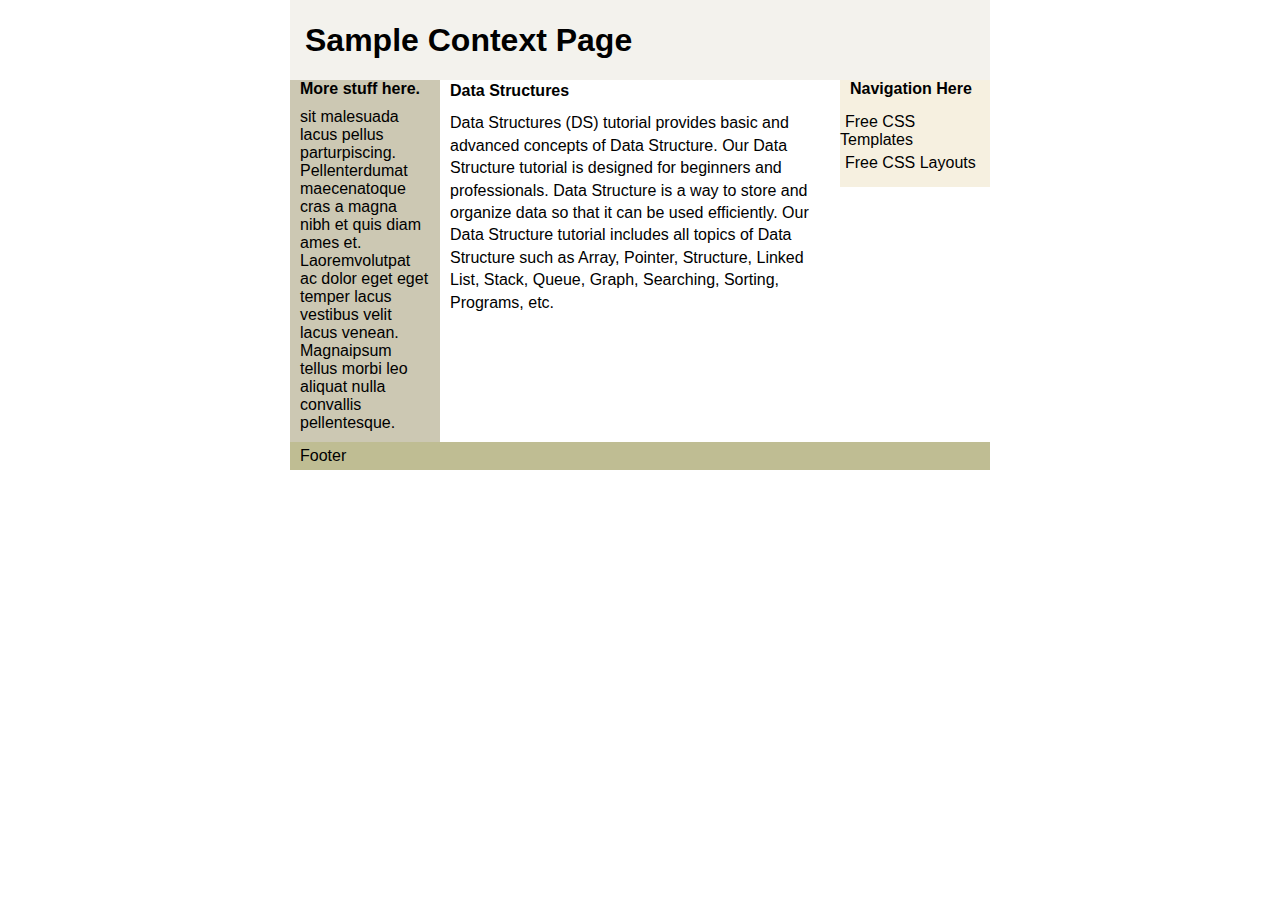
<file: content-sample.html>
<!DOCTYPE HTML PUBLIC "-//W3C//DTD HTML 4.01//EN" "http://www.w3.org/TR/html4/strict.dtd">
<html>

<head>
    <title>Free Css Layout</title>
    <meta http-equiv="content-type" content="text/html; charset=iso-8859-1">
    <link rel="stylesheet" type="text/css" href="css/styles.css" />
</head>

<body>
    <div id="container">
        <div id="header">
            <h1><a href="http://www.free-css.com/free-css-layouts.php">Sample Context Page</a></h1>
        </div>
        <div id="wrapper">
            <div id="content">
                <p><strong>Data Structures</strong></p>
                <p>Data Structures (DS) tutorial provides basic and advanced concepts of Data Structure. Our Data
                    Structure tutorial is designed for beginners and professionals.

                    Data Structure is a way to store and organize data so that it can be used efficiently.

                    Our Data Structure tutorial includes all topics of Data Structure such as Array, Pointer, Structure,
                    Linked List, Stack, Queue, Graph, Searching, Sorting, Programs, etc.

                </p>
            </div>
        </div>
        <div id="navigation">
            <p><strong>Navigation Here</strong></p>
            <ul>
                <li><a href="http://www.free-css.com/">Free CSS Templates</a></li>
                <li><a href="http://www.free-css.com/free-css-layouts.php">Free CSS Layouts</a></li>
            </ul>
        </div>
        <div id="extra">
            <p><strong>More stuff here.</strong></p>
            <p>sit malesuada lacus pellus parturpiscing. Pellenterdumat maecenatoque cras a magna nibh et quis diam ames
                et. Laoremvolutpat ac dolor eget eget temper lacus vestibus velit lacus venean. Magnaipsum tellus morbi
                leo aliquat nulla convallis pellentesque.</p>
        </div>
        <div id="footer">
            <p>Footer</p>
        </div>
    </div>
</body>

</html>
</file>
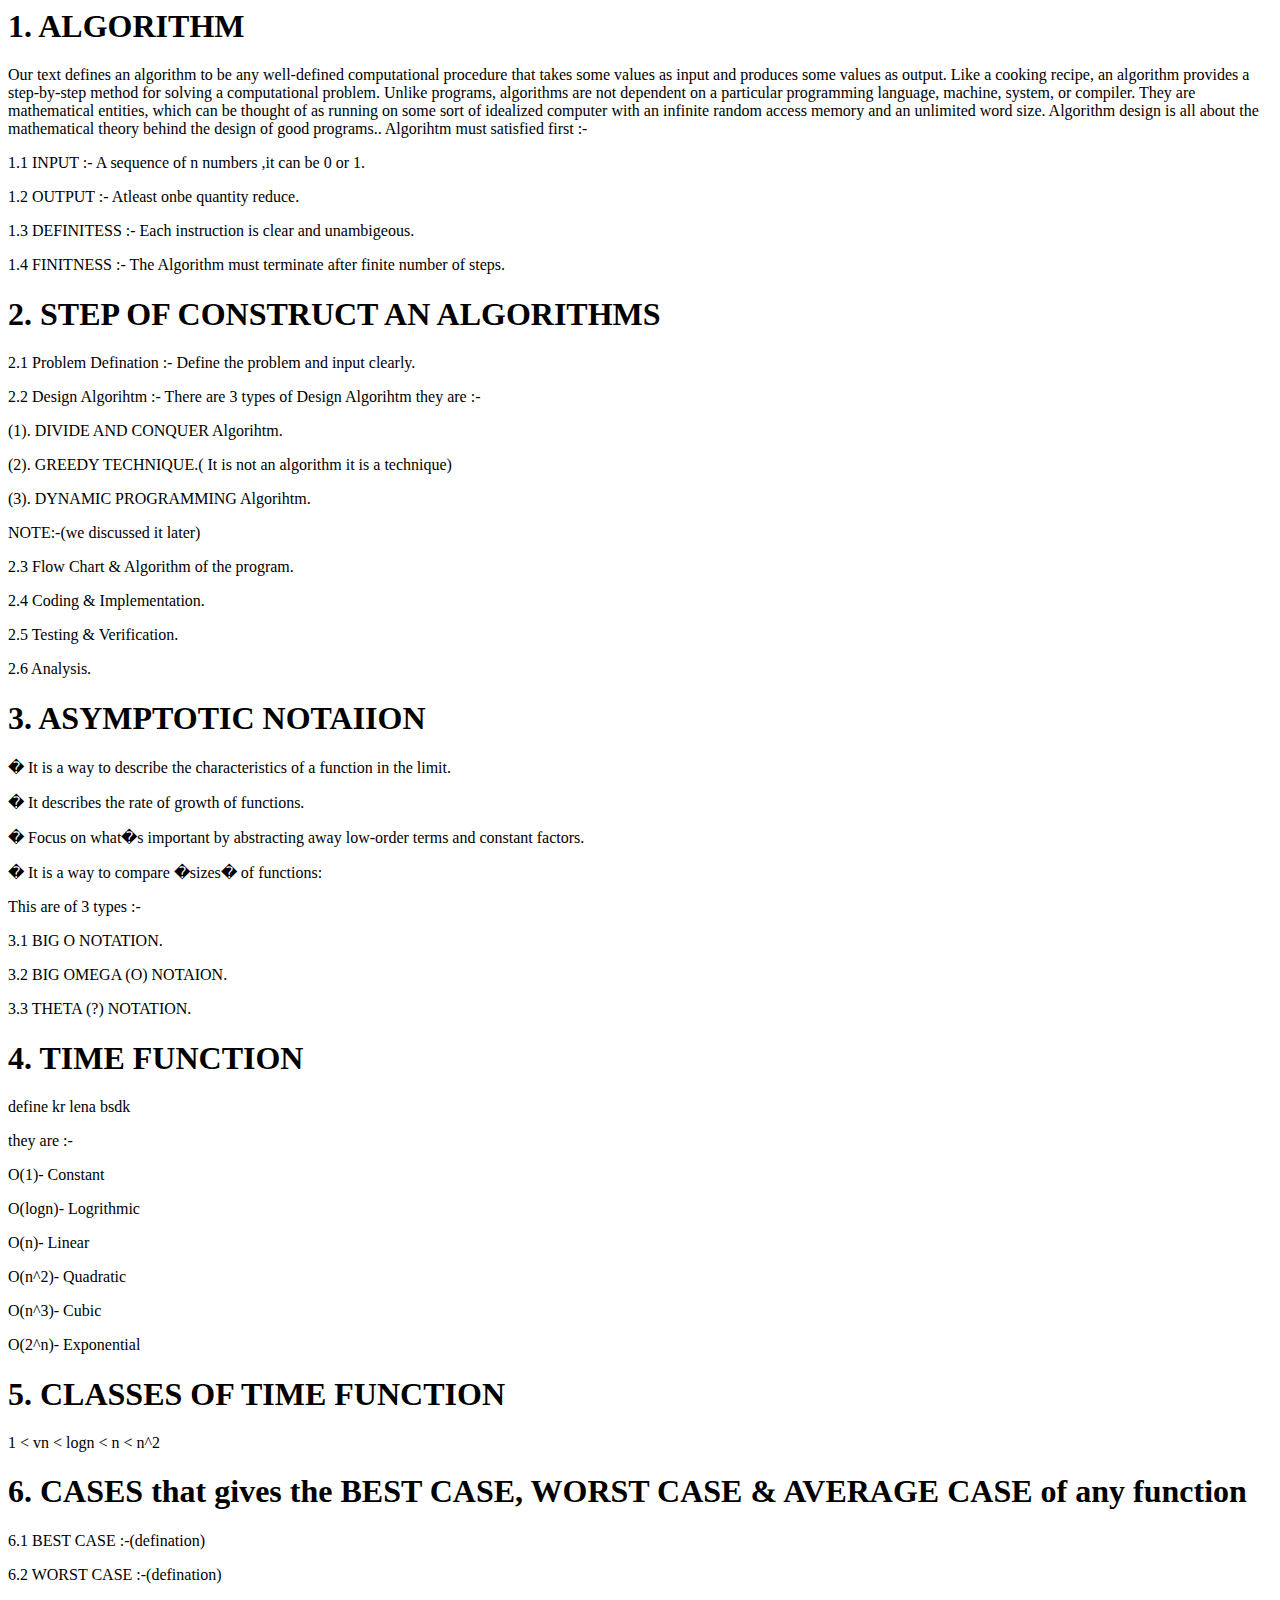
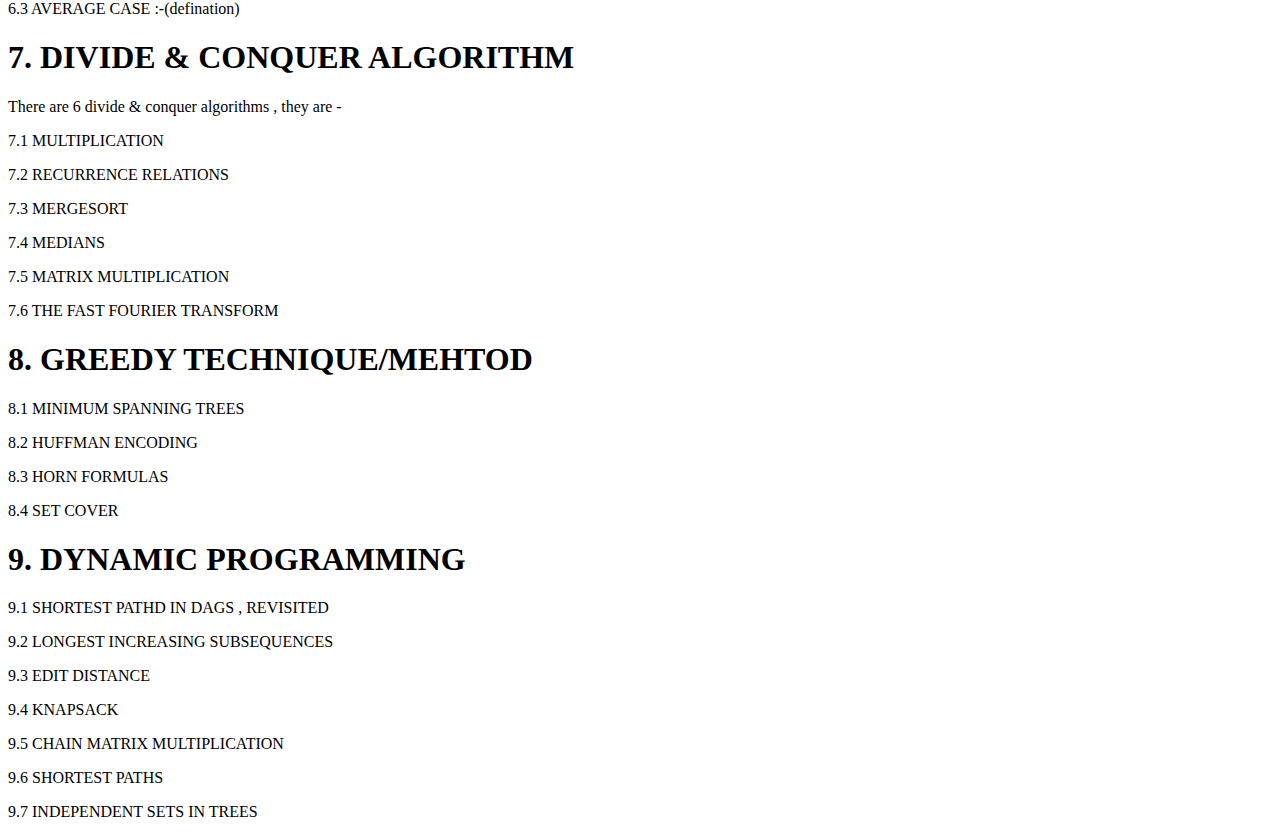
<file: under_construction/Ada.html>
<html>

<head>
    <title> Algorithm Design and Analysis</title>
</head>

<body>
    <h1>1. ALGORITHM</h1>
    <p> Our text defines an algorithm to be any well-defined computational procedure that takes some
        values as input and produces some values as output. Like a cooking recipe, an algorithm provides a step-by-step
        method for solving a computational problem. Unlike programs, algorithms are not dependent on a particular
        programming language, machine, system, or compiler. They are mathematical entities, which can be thought of
        as running on some sort of idealized computer with an infinite random access memory and an unlimited word
        size. Algorithm design is all about the mathematical theory behind the design of good programs.. Algorihtm must
        satisfied first :-</p>
    <p> 1.1 INPUT :- A sequence of n numbers ,it can be 0 or 1.</p>
    <p> 1.2 OUTPUT :- Atleast onbe quantity reduce.</p>
    <p> 1.3 DEFINITESS :- Each instruction is clear and unambigeous.</p>
    <p> 1.4 FINITNESS :- The Algorithm must terminate after finite number of steps.</p>
    </p>
    <h1>2. STEP OF CONSTRUCT AN ALGORITHMS</h1>
    <p> 2.1 Problem Defination :- Define the problem and input clearly.
        <p> 2.2 Design Algorihtm :- There are 3 types of Design Algorihtm they are :-</p>
        <p> (1). DIVIDE AND CONQUER Algorihtm.</p>
        <p> (2). GREEDY TECHNIQUE.( It is not an algorithm it is a technique)</p>
        <p> (3). DYNAMIC PROGRAMMING Algorihtm.</p>

        <p> NOTE:-(we discussed it later)</p>
        <p> 2.3 Flow Chart & Algorithm of the program.</p>
        <p> 2.4 Coding & Implementation.</p>
        <p> 2.5 Testing & Verification.</p>
        <p> 2.6 Analysis.</p>
        <h1>3. ASYMPTOTIC NOTAIION</h1>
        <p>� It is a way to describe the characteristics of a function in the limit.</p>
        <p>� It describes the rate of growth of functions.</p>
        <p>� Focus on what�s important by abstracting away low-order terms and constant factors.<p>
                <p>� It is a way to compare �sizes� of functions:</p>
                <p> This are of 3 types :-</p>
                <p> 3.1 BIG O NOTATION.</p>
                <p> 3.2 BIG OMEGA (O) NOTAION.</p>
                <p> 3.3 THETA (?) NOTATION.</p>
                <h1>4. TIME FUNCTION</h1>
                <p>define kr lena bsdk </p>
                <p> they are :-</p>
                <p>O(1)- Constant</p>
                <p>O(logn)- Logrithmic</p>
                <p>O(n)- Linear</p>
                <p>O(n^2)- Quadratic</p>
                <p>O(n^3)- Cubic </p>
                <p>O(2^n)- Exponential</p>
                <h1>5. CLASSES OF TIME FUNCTION</h1>
                <p> 1 < vn < logn < n < n^2 <n^3 ................. < 2^n <3^n ........ < n^n </p> <h1>6. CASES that
                        gives the BEST CASE, WORST CASE & AVERAGE CASE of any function</h1>
                        <p>6.1 BEST CASE :-(defination)</p>
                        <p>6.2 WORST CASE :-(defination)</p>
                        <p>6.3 AVERAGE CASE :-(defination)</p>
                        <h1>7. DIVIDE & CONQUER ALGORITHM</h1>
                        <p>There are 6 divide & conquer algorithms , they are -</p>
                        <p>7.1 MULTIPLICATION</p>
                        <p>7.2 RECURRENCE RELATIONS</p>
                        <p>7.3 MERGESORT</p>
                        <p>7.4 MEDIANS</p>
                        <p>7.5 MATRIX MULTIPLICATION</p>
                        <p>7.6 THE FAST FOURIER TRANSFORM</p>
                        <h1>8. GREEDY TECHNIQUE/MEHTOD</h1>
                        <p>8.1 MINIMUM SPANNING TREES</p>
                        <p>8.2 HUFFMAN ENCODING</p>
                        <p>8.3 HORN FORMULAS</p>
                        <p>8.4 SET COVER</p>
                        <h1>9. DYNAMIC PROGRAMMING</h1>
                        <p>9.1 SHORTEST PATHD IN DAGS , REVISITED</p>
                        <p>9.2 LONGEST INCREASING SUBSEQUENCES</p>
                        <p>9.3 EDIT DISTANCE</p>
                        <p>9.4 KNAPSACK</p>
                        <p>9.5 CHAIN MATRIX MULTIPLICATION</p>
                        <p>9.6 SHORTEST PATHS</p>
                        <p>9.7 INDEPENDENT SETS IN TREES</p>
                        <p></p>
                        <p></p>

</body>

</html>
</file>
<file: css/styles.css>
html,body{margin:0;padding:0}
body{font: 100% arial,sans-serif;text-align:center}
p{margin:0 10px 10px}
a{padding:5px; text-decoration:none; color:#000000;}
div#header{background-color:#F3F2ED;}
div#header h1{height:80px;line-height:80px;margin:0;padding-left:10px;}
div#container{text-align:left}
div#content p{line-height:1.4}
div#navigation{background:#F6F0E0;}
div#navigation ul{margin:15px 0; padding:0; list-style-type:none;}
div#navigation li{margin-bottom:5px;}
div#extra{background:#CCC8B3;}
div#footer{background:#BFBD93;}
div#footer p{margin:0;padding:5px 10px}
div#container{width:700px;margin:0 auto}
div#wrapper{float:left;width:100%}
div#content{margin: 0 150px}
div#navigation{float:left;width:150px;margin-left:-150px}
div#extra{float:left;width:150px;margin-left:-700px}
div#footer{clear:left;width:100%}
</file>
<file: Bootstrap Sample theme/css/agency.min.css>
/*!
 * Start Bootstrap - Agency v5.2.2 (https://startbootstrap.com/template-overviews/agency)
 * Copyright 2013-2019 Start Bootstrap
 * Licensed under MIT (https://github.com/BlackrockDigital/startbootstrap-agency/blob/master/LICENSE)
 */body{overflow-x:hidden;font-family:'Roboto Slab',-apple-system,BlinkMacSystemFont,'Segoe UI',Roboto,'Helvetica Neue',Arial,sans-serif,'Apple Color Emoji','Segoe UI Emoji','Segoe UI Symbol','Noto Color Emoji'}p{line-height:1.75}a{color:#fed136}a:hover{color:#fec503}.text-primary{color:#fed136!important}h1,h2,h3,h4,h5,h6{font-weight:700;font-family:Montserrat,-apple-system,BlinkMacSystemFont,'Segoe UI',Roboto,'Helvetica Neue',Arial,sans-serif,'Apple Color Emoji','Segoe UI Emoji','Segoe UI Symbol','Noto Color Emoji'}.page-section{padding:100px 0}.page-section h2.section-heading{font-size:40px;margin-top:0;margin-bottom:15px}.page-section h3.section-subheading{font-size:16px;font-weight:400;font-style:italic;margin-bottom:75px;text-transform:none;font-family:'Droid Serif',-apple-system,BlinkMacSystemFont,'Segoe UI',Roboto,'Helvetica Neue',Arial,sans-serif,'Apple Color Emoji','Segoe UI Emoji','Segoe UI Symbol','Noto Color Emoji'}@media (min-width:768px){section{padding:150px 0}}::-moz-selection{background:#fed136;text-shadow:none}::selection{background:#fed136;text-shadow:none}img::-moz-selection{background:0 0}img::selection{background:0 0}img::-moz-selection{background:0 0}.btn{font-family:Montserrat,-apple-system,BlinkMacSystemFont,'Segoe UI',Roboto,'Helvetica Neue',Arial,sans-serif,'Apple Color Emoji','Segoe UI Emoji','Segoe UI Symbol','Noto Color Emoji';font-weight:700}.btn-xl{font-size:18px;padding:20px 40px}.btn-primary{background-color:#fed136;border-color:#fed136}.btn-primary:active,.btn-primary:focus,.btn-primary:hover{background-color:#fec810!important;border-color:#fec810!important;color:#fff}.btn-primary:active,.btn-primary:focus{box-shadow:0 0 0 .2rem rgba(254,209,55,.5)!important}#mainNav{background-color:#212529}#mainNav .navbar-toggler{font-size:12px;right:0;padding:13px;text-transform:uppercase;color:#fff;border:0;background-color:#fed136;font-family:Montserrat,-apple-system,BlinkMacSystemFont,'Segoe UI',Roboto,'Helvetica Neue',Arial,sans-serif,'Apple Color Emoji','Segoe UI Emoji','Segoe UI Symbol','Noto Color Emoji'}#mainNav .navbar-brand{color:#fed136;font-family:'Kaushan Script',-apple-system,BlinkMacSystemFont,'Segoe UI',Roboto,'Helvetica Neue',Arial,sans-serif,'Apple Color Emoji','Segoe UI Emoji','Segoe UI Symbol','Noto Color Emoji'}#mainNav .navbar-brand.active,#mainNav .navbar-brand:active,#mainNav .navbar-brand:focus,#mainNav .navbar-brand:hover{color:#fec503}#mainNav .navbar-nav .nav-item .nav-link{font-size:90%;font-weight:400;padding:.75em 0;letter-spacing:1px;color:#fff;font-family:Montserrat,-apple-system,BlinkMacSystemFont,'Segoe UI',Roboto,'Helvetica Neue',Arial,sans-serif,'Apple Color Emoji','Segoe UI Emoji','Segoe UI Symbol','Noto Color Emoji'}#mainNav .navbar-nav .nav-item .nav-link.active,#mainNav .navbar-nav .nav-item .nav-link:hover{color:#fed136}@media (min-width:992px){#mainNav{padding-top:25px;padding-bottom:25px;transition:padding-top .3s,padding-bottom .3s;border:none;background-color:transparent}#mainNav .navbar-brand{font-size:1.75em;transition:all .3s}#mainNav .navbar-nav .nav-item .nav-link{padding:1.1em 1em!important}#mainNav.navbar-shrink{padding-top:0;padding-bottom:0;background-color:#212529}#mainNav.navbar-shrink .navbar-brand{font-size:1.25em;padding:12px 0}}header.masthead{text-align:center;color:#fff;background-image:url(../img/header-bg.jpg);background-repeat:no-repeat;background-attachment:scroll;background-position:center center;background-size:cover}header.masthead .intro-text{padding-top:150px;padding-bottom:100px}header.masthead .intro-text .intro-lead-in{font-size:22px;font-style:italic;line-height:22px;margin-bottom:25px;font-family:'Droid Serif',-apple-system,BlinkMacSystemFont,'Segoe UI',Roboto,'Helvetica Neue',Arial,sans-serif,'Apple Color Emoji','Segoe UI Emoji','Segoe UI Symbol','Noto Color Emoji'}header.masthead .intro-text .intro-heading{font-size:50px;font-weight:700;line-height:50px;margin-bottom:25px;font-family:Montserrat,-apple-system,BlinkMacSystemFont,'Segoe UI',Roboto,'Helvetica Neue',Arial,sans-serif,'Apple Color Emoji','Segoe UI Emoji','Segoe UI Symbol','Noto Color Emoji'}@media (min-width:768px){header.masthead .intro-text{padding-top:300px;padding-bottom:200px}header.masthead .intro-text .intro-lead-in{font-size:40px;font-style:italic;line-height:40px;margin-bottom:25px;font-family:'Droid Serif',-apple-system,BlinkMacSystemFont,'Segoe UI',Roboto,'Helvetica Neue',Arial,sans-serif,'Apple Color Emoji','Segoe UI Emoji','Segoe UI Symbol','Noto Color Emoji'}header.masthead .intro-text .intro-heading{font-size:75px;font-weight:700;line-height:75px;margin-bottom:50px;font-family:Montserrat,-apple-system,BlinkMacSystemFont,'Segoe UI',Roboto,'Helvetica Neue',Arial,sans-serif,'Apple Color Emoji','Segoe UI Emoji','Segoe UI Symbol','Noto Color Emoji'}}.service-heading{margin:15px 0;text-transform:none}#portfolio .portfolio-item{right:0;margin:0 0 15px}#portfolio .portfolio-item .portfolio-link{position:relative;display:block;max-width:400px;margin:0 auto;cursor:pointer}#portfolio .portfolio-item .portfolio-link .portfolio-hover{position:absolute;width:100%;height:100%;transition:all ease .5s;opacity:0;background:rgba(254,209,54,.9)}#portfolio .portfolio-item .portfolio-link .portfolio-hover:hover{opacity:1}#portfolio .portfolio-item .portfolio-link .portfolio-hover .portfolio-hover-content{font-size:20px;position:absolute;top:50%;width:100%;height:20px;margin-top:-12px;text-align:center;color:#fff}#portfolio .portfolio-item .portfolio-link .portfolio-hover .portfolio-hover-content i{margin-top:-12px}#portfolio .portfolio-item .portfolio-link .portfolio-hover .portfolio-hover-content h3,#portfolio .portfolio-item .portfolio-link .portfolio-hover .portfolio-hover-content h4{margin:0}#portfolio .portfolio-item .portfolio-caption{max-width:400px;margin:0 auto;padding:25px;text-align:center;background-color:#fff}#portfolio .portfolio-item .portfolio-caption h4{margin:0;text-transform:none}#portfolio .portfolio-item .portfolio-caption p{font-size:16px;font-style:italic;margin:0;font-family:'Droid Serif',-apple-system,BlinkMacSystemFont,'Segoe UI',Roboto,'Helvetica Neue',Arial,sans-serif,'Apple Color Emoji','Segoe UI Emoji','Segoe UI Symbol','Noto Color Emoji'}#portfolio *{z-index:2}@media (min-width:767px){#portfolio .portfolio-item{margin:0 0 30px}}.portfolio-modal .modal-dialog{margin:1rem;max-width:100vw}.portfolio-modal .modal-content{padding:100px 0;text-align:center}.portfolio-modal .modal-content h2{font-size:3em;margin-bottom:15px}.portfolio-modal .modal-content p{margin-bottom:30px}.portfolio-modal .modal-content p.item-intro{font-size:16px;font-style:italic;margin:20px 0 30px;font-family:'Droid Serif',-apple-system,BlinkMacSystemFont,'Segoe UI',Roboto,'Helvetica Neue',Arial,sans-serif,'Apple Color Emoji','Segoe UI Emoji','Segoe UI Symbol','Noto Color Emoji'}.portfolio-modal .modal-content ul.list-inline{margin-top:0;margin-bottom:30px}.portfolio-modal .modal-content img{margin-bottom:30px}.portfolio-modal .modal-content button{cursor:pointer}.portfolio-modal .close-modal{position:absolute;top:25px;right:25px;width:75px;height:75px;cursor:pointer;background-color:transparent}.portfolio-modal .close-modal:hover{opacity:.3}.portfolio-modal .close-modal .lr{z-index:1051;width:1px;height:75px;margin-left:35px;transform:rotate(45deg);background-color:#212529}.portfolio-modal .close-modal .lr .rl{z-index:1052;width:1px;height:75px;transform:rotate(90deg);background-color:#212529}.timeline{position:relative;padding:0;list-style:none}.timeline:before{position:absolute;top:0;bottom:0;left:40px;width:2px;margin-left:-1.5px;content:'';background-color:#e9ecef}.timeline>li{position:relative;min-height:50px;margin-bottom:50px}.timeline>li:after,.timeline>li:before{display:table;content:' '}.timeline>li:after{clear:both}.timeline>li .timeline-panel{position:relative;float:right;width:100%;padding:0 20px 0 100px;text-align:left}.timeline>li .timeline-panel:before{right:auto;left:-15px;border-right-width:15px;border-left-width:0}.timeline>li .timeline-panel:after{right:auto;left:-14px;border-right-width:14px;border-left-width:0}.timeline>li .timeline-image{position:absolute;z-index:100;left:0;width:80px;height:80px;margin-left:0;text-align:center;color:#fff;border:7px solid #e9ecef;border-radius:100%;background-color:#fed136}.timeline>li .timeline-image h4{font-size:10px;line-height:14px;margin-top:12px}.timeline>li.timeline-inverted>.timeline-panel{float:right;padding:0 20px 0 100px;text-align:left}.timeline>li.timeline-inverted>.timeline-panel:before{right:auto;left:-15px;border-right-width:15px;border-left-width:0}.timeline>li.timeline-inverted>.timeline-panel:after{right:auto;left:-14px;border-right-width:14px;border-left-width:0}.timeline>li:last-child{margin-bottom:0}.timeline .timeline-heading h4{margin-top:0;color:inherit}.timeline .timeline-heading h4.subheading{text-transform:none}.timeline .timeline-body>p,.timeline .timeline-body>ul{margin-bottom:0}@media (min-width:768px){.timeline:before{left:50%}.timeline>li{min-height:100px;margin-bottom:100px}.timeline>li .timeline-panel{float:left;width:41%;padding:0 20px 20px 30px;text-align:right}.timeline>li .timeline-image{left:50%;width:100px;height:100px;margin-left:-50px}.timeline>li .timeline-image h4{font-size:13px;line-height:18px;margin-top:16px}.timeline>li.timeline-inverted>.timeline-panel{float:right;padding:0 30px 20px 20px;text-align:left}}@media (min-width:992px){.timeline>li{min-height:150px}.timeline>li .timeline-panel{padding:0 20px 20px}.timeline>li .timeline-image{width:150px;height:150px;margin-left:-75px}.timeline>li .timeline-image h4{font-size:18px;line-height:26px;margin-top:30px}.timeline>li.timeline-inverted>.timeline-panel{padding:0 20px 20px}}@media (min-width:1200px){.timeline>li{min-height:170px}.timeline>li .timeline-panel{padding:0 20px 20px 100px}.timeline>li .timeline-image{width:170px;height:170px;margin-left:-85px}.timeline>li .timeline-image h4{margin-top:40px}.timeline>li.timeline-inverted>.timeline-panel{padding:0 100px 20px 20px}}.team-member{margin-bottom:50px;text-align:center}.team-member img{width:225px;height:225px;border:7px solid rgba(0,0,0,.1)}.team-member h4{margin-top:25px;margin-bottom:0;text-transform:none}.team-member p{margin-top:0}section#contact{background-color:#212529;background-image:url(../img/map-image.png);background-repeat:no-repeat;background-position:center}section#contact .section-heading{color:#fff}section#contact .form-group{margin-bottom:25px}section#contact .form-group input,section#contact .form-group textarea{padding:20px}section#contact .form-group input.form-control{height:auto}section#contact .form-group textarea.form-control{height:248px}section#contact .form-control:focus{border-color:#fed136;box-shadow:none}section#contact ::-webkit-input-placeholder{font-weight:700;color:#ced4da;font-family:Montserrat,-apple-system,BlinkMacSystemFont,'Segoe UI',Roboto,'Helvetica Neue',Arial,sans-serif,'Apple Color Emoji','Segoe UI Emoji','Segoe UI Symbol','Noto Color Emoji'}section#contact :-moz-placeholder{font-weight:700;color:#ced4da;font-family:Montserrat,-apple-system,BlinkMacSystemFont,'Segoe UI',Roboto,'Helvetica Neue',Arial,sans-serif,'Apple Color Emoji','Segoe UI Emoji','Segoe UI Symbol','Noto Color Emoji'}section#contact ::-moz-placeholder{font-weight:700;color:#ced4da;font-family:Montserrat,-apple-system,BlinkMacSystemFont,'Segoe UI',Roboto,'Helvetica Neue',Arial,sans-serif,'Apple Color Emoji','Segoe UI Emoji','Segoe UI Symbol','Noto Color Emoji'}section#contact :-ms-input-placeholder{font-weight:700;color:#ced4da;font-family:Montserrat,-apple-system,BlinkMacSystemFont,'Segoe UI',Roboto,'Helvetica Neue',Arial,sans-serif,'Apple Color Emoji','Segoe UI Emoji','Segoe UI Symbol','Noto Color Emoji'}.footer{padding:25px 0;text-align:center}.footer span.copyright{font-size:90%;line-height:40px;text-transform:none;font-family:Montserrat,-apple-system,BlinkMacSystemFont,'Segoe UI',Roboto,'Helvetica Neue',Arial,sans-serif,'Apple Color Emoji','Segoe UI Emoji','Segoe UI Symbol','Noto Color Emoji'}.footer ul.quicklinks{font-size:90%;line-height:40px;margin-bottom:0;text-transform:none;font-family:Montserrat,-apple-system,BlinkMacSystemFont,'Segoe UI',Roboto,'Helvetica Neue',Arial,sans-serif,'Apple Color Emoji','Segoe UI Emoji','Segoe UI Symbol','Noto Color Emoji'}ul.social-buttons{margin-bottom:0}ul.social-buttons li a{font-size:20px;line-height:50px;display:block;width:50px;height:50px;transition:all .3s;color:#fff;border-radius:100%;outline:0;background-color:#212529}ul.social-buttons li a:active,ul.social-buttons li a:focus,ul.social-buttons li a:hover{background-color:#fed136}
</file>
<file: Bootstrap Sample theme/templated-caminar/assets/css/main.css>
@import url(font-awesome.min.css);
@import url("https://fonts.googleapis.com/css?family=Poppins:300,400,500,600,700");

/*
	Caminar by TEMPLATED
	templated.co @templatedco
	Released for free under the Creative Commons Attribution 3.0 license (templated.co/license)
*/

/* Reset */

	html, body, div, span, applet, object, iframe, h1, h2, h3, h4, h5, h6, p, blockquote, pre, a, abbr, acronym, address, big, cite, code, del, dfn, em, img, ins, kbd, q, s, samp, small, strike, strong, sub, sup, tt, var, b, u, i, center, dl, dt, dd, ol, ul, li, fieldset, form, label, legend, table, caption, tbody, tfoot, thead, tr, th, td, article, aside, canvas, details, embed, figure, figcaption, footer, header, hgroup, menu, nav, output, ruby, section, summary, time, mark, audio, video {
		margin: 0;
		padding: 0;
		border: 0;
		font-size: 100%;
		font: inherit;
		vertical-align: baseline;
	}

	article, aside, details, figcaption, figure, footer, header, hgroup, menu, nav, section {
		display: block;
	}

	body {
		line-height: 1;
	}

	ol, ul {
		list-style: none;
	}

	blockquote, q {
		quotes: none;
	}

	blockquote:before, blockquote:after, q:before, q:after {
		content: '';
		content: none;
	}

	table {
		border-collapse: collapse;
		border-spacing: 0;
	}

	body {
		-webkit-text-size-adjust: none;
	}

/* Box Model */

	*, *:before, *:after {
		-moz-box-sizing: border-box;
		-webkit-box-sizing: border-box;
		box-sizing: border-box;
	}

/* Containers */

	.container {
		margin-left: auto;
		margin-right: auto;
	}

	.container.\31 25\25 {
		width: 100%;
		max-width: 100rem;
		min-width: 80rem;
	}

	.container.\37 5\25 {
		width: 60rem;
	}

	.container.\35 0\25 {
		width: 40rem;
	}

	.container.\32 5\25 {
		width: 20rem;
	}

	.container {
		width: 80rem;
	}

	@media screen and (max-width: 1680px) {

		.container.\31 25\25 {
			width: 100%;
			max-width: 100rem;
			min-width: 80rem;
		}

		.container.\37 5\25 {
			width: 60rem;
		}

		.container.\35 0\25 {
			width: 40rem;
		}

		.container.\32 5\25 {
			width: 20rem;
		}

		.container {
			width: 80rem;
		}

	}

	@media screen and (max-width: 1280px) {

		.container.\31 25\25 {
			width: 100%;
			max-width: 81.25rem;
			min-width: 65rem;
		}

		.container.\37 5\25 {
			width: 48.75rem;
		}

		.container.\35 0\25 {
			width: 32.5rem;
		}

		.container.\32 5\25 {
			width: 16.25rem;
		}

		.container {
			width: 65rem;
		}

	}

	@media screen and (max-width: 980px) {

		.container.\31 25\25 {
			width: 100%;
			max-width: 112.5%;
			min-width: 90%;
		}

		.container.\37 5\25 {
			width: 67.5%;
		}

		.container.\35 0\25 {
			width: 45%;
		}

		.container.\32 5\25 {
			width: 22.5%;
		}

		.container {
			width: 90%;
		}

	}

	@media screen and (max-width: 736px) {

		.container.\31 25\25 {
			width: 100%;
			max-width: 112.5%;
			min-width: 90%;
		}

		.container.\37 5\25 {
			width: 67.5%;
		}

		.container.\35 0\25 {
			width: 45%;
		}

		.container.\32 5\25 {
			width: 22.5%;
		}

		.container {
			width: 90% !important;
		}

	}

	@media screen and (max-width: 480px) {

		.container.\31 25\25 {
			width: 100%;
			max-width: 112.5%;
			min-width: 90%;
		}

		.container.\37 5\25 {
			width: 67.5%;
		}

		.container.\35 0\25 {
			width: 45%;
		}

		.container.\32 5\25 {
			width: 22.5%;
		}

		.container {
			width: 90% !important;
		}

	}

/* Grid */

	.row {
		border-bottom: solid 1px transparent;
		-moz-box-sizing: border-box;
		-webkit-box-sizing: border-box;
		box-sizing: border-box;
	}

	.row > * {
		float: left;
		-moz-box-sizing: border-box;
		-webkit-box-sizing: border-box;
		box-sizing: border-box;
	}

	.row:after, .row:before {
		content: '';
		display: block;
		clear: both;
		height: 0;
	}

	.row.uniform > * > :first-child {
		margin-top: 0;
	}

	.row.uniform > * > :last-child {
		margin-bottom: 0;
	}

	.row.\30 \25 > * {
		padding: 0 0 0 0rem;
	}

	.row.\30 \25 {
		margin: 0 0 -1px 0rem;
	}

	.row.uniform.\30 \25 > * {
		padding: 0rem 0 0 0rem;
	}

	.row.uniform.\30 \25 {
		margin: 0rem 0 -1px 0rem;
	}

	.row > * {
		padding: 0 0 0 2rem;
	}

	.row {
		margin: 0 0 -1px -2rem;
	}

	.row.uniform > * {
		padding: 2rem 0 0 2rem;
	}

	.row.uniform {
		margin: -2rem 0 -1px -2rem;
	}

	.row.\32 00\25 > * {
		padding: 0 0 0 4rem;
	}

	.row.\32 00\25 {
		margin: 0 0 -1px -4rem;
	}

	.row.uniform.\32 00\25 > * {
		padding: 4rem 0 0 4rem;
	}

	.row.uniform.\32 00\25 {
		margin: -4rem 0 -1px -4rem;
	}

	.row.\31 50\25 > * {
		padding: 0 0 0 3rem;
	}

	.row.\31 50\25 {
		margin: 0 0 -1px -3rem;
	}

	.row.uniform.\31 50\25 > * {
		padding: 3rem 0 0 3rem;
	}

	.row.uniform.\31 50\25 {
		margin: -3rem 0 -1px -3rem;
	}

	.row.\35 0\25 > * {
		padding: 0 0 0 1rem;
	}

	.row.\35 0\25 {
		margin: 0 0 -1px -1rem;
	}

	.row.uniform.\35 0\25 > * {
		padding: 1rem 0 0 1rem;
	}

	.row.uniform.\35 0\25 {
		margin: -1rem 0 -1px -1rem;
	}

	.row.\32 5\25 > * {
		padding: 0 0 0 0.5rem;
	}

	.row.\32 5\25 {
		margin: 0 0 -1px -0.5rem;
	}

	.row.uniform.\32 5\25 > * {
		padding: 0.5rem 0 0 0.5rem;
	}

	.row.uniform.\32 5\25 {
		margin: -0.5rem 0 -1px -0.5rem;
	}

	.\31 2u, .\31 2u\24 {
		width: 100%;
		clear: none;
		margin-left: 0;
	}

	.\31 1u, .\31 1u\24 {
		width: 91.6666666667%;
		clear: none;
		margin-left: 0;
	}

	.\31 0u, .\31 0u\24 {
		width: 83.3333333333%;
		clear: none;
		margin-left: 0;
	}

	.\39 u, .\39 u\24 {
		width: 75%;
		clear: none;
		margin-left: 0;
	}

	.\38 u, .\38 u\24 {
		width: 66.6666666667%;
		clear: none;
		margin-left: 0;
	}

	.\37 u, .\37 u\24 {
		width: 58.3333333333%;
		clear: none;
		margin-left: 0;
	}

	.\36 u, .\36 u\24 {
		width: 50%;
		clear: none;
		margin-left: 0;
	}

	.\35 u, .\35 u\24 {
		width: 41.6666666667%;
		clear: none;
		margin-left: 0;
	}

	.\34 u, .\34 u\24 {
		width: 33.3333333333%;
		clear: none;
		margin-left: 0;
	}

	.\33 u, .\33 u\24 {
		width: 25%;
		clear: none;
		margin-left: 0;
	}

	.\32 u, .\32 u\24 {
		width: 16.6666666667%;
		clear: none;
		margin-left: 0;
	}

	.\31 u, .\31 u\24 {
		width: 8.3333333333%;
		clear: none;
		margin-left: 0;
	}

	.\31 2u\24 + *,
	.\31 1u\24 + *,
	.\31 0u\24 + *,
	.\39 u\24 + *,
	.\38 u\24 + *,
	.\37 u\24 + *,
	.\36 u\24 + *,
	.\35 u\24 + *,
	.\34 u\24 + *,
	.\33 u\24 + *,
	.\32 u\24 + *,
	.\31 u\24 + * {
		clear: left;
	}

	.\-11u {
		margin-left: 91.66667%;
	}

	.\-10u {
		margin-left: 83.33333%;
	}

	.\-9u {
		margin-left: 75%;
	}

	.\-8u {
		margin-left: 66.66667%;
	}

	.\-7u {
		margin-left: 58.33333%;
	}

	.\-6u {
		margin-left: 50%;
	}

	.\-5u {
		margin-left: 41.66667%;
	}

	.\-4u {
		margin-left: 33.33333%;
	}

	.\-3u {
		margin-left: 25%;
	}

	.\-2u {
		margin-left: 16.66667%;
	}

	.\-1u {
		margin-left: 8.33333%;
	}

	@media screen and (max-width: 1680px) {

		.row > * {
			padding: 0 0 0 2rem;
		}

		.row {
			margin: 0 0 -1px -2rem;
		}

		.row.uniform > * {
			padding: 2rem 0 0 2rem;
		}

		.row.uniform {
			margin: -2rem 0 -1px -2rem;
		}

		.row.\32 00\25 > * {
			padding: 0 0 0 4rem;
		}

		.row.\32 00\25 {
			margin: 0 0 -1px -4rem;
		}

		.row.uniform.\32 00\25 > * {
			padding: 4rem 0 0 4rem;
		}

		.row.uniform.\32 00\25 {
			margin: -4rem 0 -1px -4rem;
		}

		.row.\31 50\25 > * {
			padding: 0 0 0 3rem;
		}

		.row.\31 50\25 {
			margin: 0 0 -1px -3rem;
		}

		.row.uniform.\31 50\25 > * {
			padding: 3rem 0 0 3rem;
		}

		.row.uniform.\31 50\25 {
			margin: -3rem 0 -1px -3rem;
		}

		.row.\35 0\25 > * {
			padding: 0 0 0 1rem;
		}

		.row.\35 0\25 {
			margin: 0 0 -1px -1rem;
		}

		.row.uniform.\35 0\25 > * {
			padding: 1rem 0 0 1rem;
		}

		.row.uniform.\35 0\25 {
			margin: -1rem 0 -1px -1rem;
		}

		.row.\32 5\25 > * {
			padding: 0 0 0 0.5rem;
		}

		.row.\32 5\25 {
			margin: 0 0 -1px -0.5rem;
		}

		.row.uniform.\32 5\25 > * {
			padding: 0.5rem 0 0 0.5rem;
		}

		.row.uniform.\32 5\25 {
			margin: -0.5rem 0 -1px -0.5rem;
		}

		.\31 2u\28xlarge\29, .\31 2u\24\28xlarge\29 {
			width: 100%;
			clear: none;
			margin-left: 0;
		}

		.\31 1u\28xlarge\29, .\31 1u\24\28xlarge\29 {
			width: 91.6666666667%;
			clear: none;
			margin-left: 0;
		}

		.\31 0u\28xlarge\29, .\31 0u\24\28xlarge\29 {
			width: 83.3333333333%;
			clear: none;
			margin-left: 0;
		}

		.\39 u\28xlarge\29, .\39 u\24\28xlarge\29 {
			width: 75%;
			clear: none;
			margin-left: 0;
		}

		.\38 u\28xlarge\29, .\38 u\24\28xlarge\29 {
			width: 66.6666666667%;
			clear: none;
			margin-left: 0;
		}

		.\37 u\28xlarge\29, .\37 u\24\28xlarge\29 {
			width: 58.3333333333%;
			clear: none;
			margin-left: 0;
		}

		.\36 u\28xlarge\29, .\36 u\24\28xlarge\29 {
			width: 50%;
			clear: none;
			margin-left: 0;
		}

		.\35 u\28xlarge\29, .\35 u\24\28xlarge\29 {
			width: 41.6666666667%;
			clear: none;
			margin-left: 0;
		}

		.\34 u\28xlarge\29, .\34 u\24\28xlarge\29 {
			width: 33.3333333333%;
			clear: none;
			margin-left: 0;
		}

		.\33 u\28xlarge\29, .\33 u\24\28xlarge\29 {
			width: 25%;
			clear: none;
			margin-left: 0;
		}

		.\32 u\28xlarge\29, .\32 u\24\28xlarge\29 {
			width: 16.6666666667%;
			clear: none;
			margin-left: 0;
		}

		.\31 u\28xlarge\29, .\31 u\24\28xlarge\29 {
			width: 8.3333333333%;
			clear: none;
			margin-left: 0;
		}

		.\31 2u\24\28xlarge\29 + *,
		.\31 1u\24\28xlarge\29 + *,
		.\31 0u\24\28xlarge\29 + *,
		.\39 u\24\28xlarge\29 + *,
		.\38 u\24\28xlarge\29 + *,
		.\37 u\24\28xlarge\29 + *,
		.\36 u\24\28xlarge\29 + *,
		.\35 u\24\28xlarge\29 + *,
		.\34 u\24\28xlarge\29 + *,
		.\33 u\24\28xlarge\29 + *,
		.\32 u\24\28xlarge\29 + *,
		.\31 u\24\28xlarge\29 + * {
			clear: left;
		}

		.\-11u\28xlarge\29 {
			margin-left: 91.66667%;
		}

		.\-10u\28xlarge\29 {
			margin-left: 83.33333%;
		}

		.\-9u\28xlarge\29 {
			margin-left: 75%;
		}

		.\-8u\28xlarge\29 {
			margin-left: 66.66667%;
		}

		.\-7u\28xlarge\29 {
			margin-left: 58.33333%;
		}

		.\-6u\28xlarge\29 {
			margin-left: 50%;
		}

		.\-5u\28xlarge\29 {
			margin-left: 41.66667%;
		}

		.\-4u\28xlarge\29 {
			margin-left: 33.33333%;
		}

		.\-3u\28xlarge\29 {
			margin-left: 25%;
		}

		.\-2u\28xlarge\29 {
			margin-left: 16.66667%;
		}

		.\-1u\28xlarge\29 {
			margin-left: 8.33333%;
		}

	}

	@media screen and (max-width: 1280px) {

		.row > * {
			padding: 0 0 0 1.5rem;
		}

		.row {
			margin: 0 0 -1px -1.5rem;
		}

		.row.uniform > * {
			padding: 1.5rem 0 0 1.5rem;
		}

		.row.uniform {
			margin: -1.5rem 0 -1px -1.5rem;
		}

		.row.\32 00\25 > * {
			padding: 0 0 0 3rem;
		}

		.row.\32 00\25 {
			margin: 0 0 -1px -3rem;
		}

		.row.uniform.\32 00\25 > * {
			padding: 3rem 0 0 3rem;
		}

		.row.uniform.\32 00\25 {
			margin: -3rem 0 -1px -3rem;
		}

		.row.\31 50\25 > * {
			padding: 0 0 0 2.25rem;
		}

		.row.\31 50\25 {
			margin: 0 0 -1px -2.25rem;
		}

		.row.uniform.\31 50\25 > * {
			padding: 2.25rem 0 0 2.25rem;
		}

		.row.uniform.\31 50\25 {
			margin: -2.25rem 0 -1px -2.25rem;
		}

		.row.\35 0\25 > * {
			padding: 0 0 0 0.75rem;
		}

		.row.\35 0\25 {
			margin: 0 0 -1px -0.75rem;
		}

		.row.uniform.\35 0\25 > * {
			padding: 0.75rem 0 0 0.75rem;
		}

		.row.uniform.\35 0\25 {
			margin: -0.75rem 0 -1px -0.75rem;
		}

		.row.\32 5\25 > * {
			padding: 0 0 0 0.375rem;
		}

		.row.\32 5\25 {
			margin: 0 0 -1px -0.375rem;
		}

		.row.uniform.\32 5\25 > * {
			padding: 0.375rem 0 0 0.375rem;
		}

		.row.uniform.\32 5\25 {
			margin: -0.375rem 0 -1px -0.375rem;
		}

		.\31 2u\28large\29, .\31 2u\24\28large\29 {
			width: 100%;
			clear: none;
			margin-left: 0;
		}

		.\31 1u\28large\29, .\31 1u\24\28large\29 {
			width: 91.6666666667%;
			clear: none;
			margin-left: 0;
		}

		.\31 0u\28large\29, .\31 0u\24\28large\29 {
			width: 83.3333333333%;
			clear: none;
			margin-left: 0;
		}

		.\39 u\28large\29, .\39 u\24\28large\29 {
			width: 75%;
			clear: none;
			margin-left: 0;
		}

		.\38 u\28large\29, .\38 u\24\28large\29 {
			width: 66.6666666667%;
			clear: none;
			margin-left: 0;
		}

		.\37 u\28large\29, .\37 u\24\28large\29 {
			width: 58.3333333333%;
			clear: none;
			margin-left: 0;
		}

		.\36 u\28large\29, .\36 u\24\28large\29 {
			width: 50%;
			clear: none;
			margin-left: 0;
		}

		.\35 u\28large\29, .\35 u\24\28large\29 {
			width: 41.6666666667%;
			clear: none;
			margin-left: 0;
		}

		.\34 u\28large\29, .\34 u\24\28large\29 {
			width: 33.3333333333%;
			clear: none;
			margin-left: 0;
		}

		.\33 u\28large\29, .\33 u\24\28large\29 {
			width: 25%;
			clear: none;
			margin-left: 0;
		}

		.\32 u\28large\29, .\32 u\24\28large\29 {
			width: 16.6666666667%;
			clear: none;
			margin-left: 0;
		}

		.\31 u\28large\29, .\31 u\24\28large\29 {
			width: 8.3333333333%;
			clear: none;
			margin-left: 0;
		}

		.\31 2u\24\28large\29 + *,
		.\31 1u\24\28large\29 + *,
		.\31 0u\24\28large\29 + *,
		.\39 u\24\28large\29 + *,
		.\38 u\24\28large\29 + *,
		.\37 u\24\28large\29 + *,
		.\36 u\24\28large\29 + *,
		.\35 u\24\28large\29 + *,
		.\34 u\24\28large\29 + *,
		.\33 u\24\28large\29 + *,
		.\32 u\24\28large\29 + *,
		.\31 u\24\28large\29 + * {
			clear: left;
		}

		.\-11u\28large\29 {
			margin-left: 91.66667%;
		}

		.\-10u\28large\29 {
			margin-left: 83.33333%;
		}

		.\-9u\28large\29 {
			margin-left: 75%;
		}

		.\-8u\28large\29 {
			margin-left: 66.66667%;
		}

		.\-7u\28large\29 {
			margin-left: 58.33333%;
		}

		.\-6u\28large\29 {
			margin-left: 50%;
		}

		.\-5u\28large\29 {
			margin-left: 41.66667%;
		}

		.\-4u\28large\29 {
			margin-left: 33.33333%;
		}

		.\-3u\28large\29 {
			margin-left: 25%;
		}

		.\-2u\28large\29 {
			margin-left: 16.66667%;
		}

		.\-1u\28large\29 {
			margin-left: 8.33333%;
		}

	}

	@media screen and (max-width: 980px) {

		.row > * {
			padding: 0 0 0 1.5rem;
		}

		.row {
			margin: 0 0 -1px -1.5rem;
		}

		.row.uniform > * {
			padding: 1.5rem 0 0 1.5rem;
		}

		.row.uniform {
			margin: -1.5rem 0 -1px -1.5rem;
		}

		.row.\32 00\25 > * {
			padding: 0 0 0 3rem;
		}

		.row.\32 00\25 {
			margin: 0 0 -1px -3rem;
		}

		.row.uniform.\32 00\25 > * {
			padding: 3rem 0 0 3rem;
		}

		.row.uniform.\32 00\25 {
			margin: -3rem 0 -1px -3rem;
		}

		.row.\31 50\25 > * {
			padding: 0 0 0 2.25rem;
		}

		.row.\31 50\25 {
			margin: 0 0 -1px -2.25rem;
		}

		.row.uniform.\31 50\25 > * {
			padding: 2.25rem 0 0 2.25rem;
		}

		.row.uniform.\31 50\25 {
			margin: -2.25rem 0 -1px -2.25rem;
		}

		.row.\35 0\25 > * {
			padding: 0 0 0 0.75rem;
		}

		.row.\35 0\25 {
			margin: 0 0 -1px -0.75rem;
		}

		.row.uniform.\35 0\25 > * {
			padding: 0.75rem 0 0 0.75rem;
		}

		.row.uniform.\35 0\25 {
			margin: -0.75rem 0 -1px -0.75rem;
		}

		.row.\32 5\25 > * {
			padding: 0 0 0 0.375rem;
		}

		.row.\32 5\25 {
			margin: 0 0 -1px -0.375rem;
		}

		.row.uniform.\32 5\25 > * {
			padding: 0.375rem 0 0 0.375rem;
		}

		.row.uniform.\32 5\25 {
			margin: -0.375rem 0 -1px -0.375rem;
		}

		.\31 2u\28medium\29, .\31 2u\24\28medium\29 {
			width: 100%;
			clear: none;
			margin-left: 0;
		}

		.\31 1u\28medium\29, .\31 1u\24\28medium\29 {
			width: 91.6666666667%;
			clear: none;
			margin-left: 0;
		}

		.\31 0u\28medium\29, .\31 0u\24\28medium\29 {
			width: 83.3333333333%;
			clear: none;
			margin-left: 0;
		}

		.\39 u\28medium\29, .\39 u\24\28medium\29 {
			width: 75%;
			clear: none;
			margin-left: 0;
		}

		.\38 u\28medium\29, .\38 u\24\28medium\29 {
			width: 66.6666666667%;
			clear: none;
			margin-left: 0;
		}

		.\37 u\28medium\29, .\37 u\24\28medium\29 {
			width: 58.3333333333%;
			clear: none;
			margin-left: 0;
		}

		.\36 u\28medium\29, .\36 u\24\28medium\29 {
			width: 50%;
			clear: none;
			margin-left: 0;
		}

		.\35 u\28medium\29, .\35 u\24\28medium\29 {
			width: 41.6666666667%;
			clear: none;
			margin-left: 0;
		}

		.\34 u\28medium\29, .\34 u\24\28medium\29 {
			width: 33.3333333333%;
			clear: none;
			margin-left: 0;
		}

		.\33 u\28medium\29, .\33 u\24\28medium\29 {
			width: 25%;
			clear: none;
			margin-left: 0;
		}

		.\32 u\28medium\29, .\32 u\24\28medium\29 {
			width: 16.6666666667%;
			clear: none;
			margin-left: 0;
		}

		.\31 u\28medium\29, .\31 u\24\28medium\29 {
			width: 8.3333333333%;
			clear: none;
			margin-left: 0;
		}

		.\31 2u\24\28medium\29 + *,
		.\31 1u\24\28medium\29 + *,
		.\31 0u\24\28medium\29 + *,
		.\39 u\24\28medium\29 + *,
		.\38 u\24\28medium\29 + *,
		.\37 u\24\28medium\29 + *,
		.\36 u\24\28medium\29 + *,
		.\35 u\24\28medium\29 + *,
		.\34 u\24\28medium\29 + *,
		.\33 u\24\28medium\29 + *,
		.\32 u\24\28medium\29 + *,
		.\31 u\24\28medium\29 + * {
			clear: left;
		}

		.\-11u\28medium\29 {
			margin-left: 91.66667%;
		}

		.\-10u\28medium\29 {
			margin-left: 83.33333%;
		}

		.\-9u\28medium\29 {
			margin-left: 75%;
		}

		.\-8u\28medium\29 {
			margin-left: 66.66667%;
		}

		.\-7u\28medium\29 {
			margin-left: 58.33333%;
		}

		.\-6u\28medium\29 {
			margin-left: 50%;
		}

		.\-5u\28medium\29 {
			margin-left: 41.66667%;
		}

		.\-4u\28medium\29 {
			margin-left: 33.33333%;
		}

		.\-3u\28medium\29 {
			margin-left: 25%;
		}

		.\-2u\28medium\29 {
			margin-left: 16.66667%;
		}

		.\-1u\28medium\29 {
			margin-left: 8.33333%;
		}

	}

	@media screen and (max-width: 736px) {

		.row > * {
			padding: 0 0 0 1.25rem;
		}

		.row {
			margin: 0 0 -1px -1.25rem;
		}

		.row.uniform > * {
			padding: 1.25rem 0 0 1.25rem;
		}

		.row.uniform {
			margin: -1.25rem 0 -1px -1.25rem;
		}

		.row.\32 00\25 > * {
			padding: 0 0 0 2.5rem;
		}

		.row.\32 00\25 {
			margin: 0 0 -1px -2.5rem;
		}

		.row.uniform.\32 00\25 > * {
			padding: 2.5rem 0 0 2.5rem;
		}

		.row.uniform.\32 00\25 {
			margin: -2.5rem 0 -1px -2.5rem;
		}

		.row.\31 50\25 > * {
			padding: 0 0 0 1.875rem;
		}

		.row.\31 50\25 {
			margin: 0 0 -1px -1.875rem;
		}

		.row.uniform.\31 50\25 > * {
			padding: 1.875rem 0 0 1.875rem;
		}

		.row.uniform.\31 50\25 {
			margin: -1.875rem 0 -1px -1.875rem;
		}

		.row.\35 0\25 > * {
			padding: 0 0 0 0.625rem;
		}

		.row.\35 0\25 {
			margin: 0 0 -1px -0.625rem;
		}

		.row.uniform.\35 0\25 > * {
			padding: 0.625rem 0 0 0.625rem;
		}

		.row.uniform.\35 0\25 {
			margin: -0.625rem 0 -1px -0.625rem;
		}

		.row.\32 5\25 > * {
			padding: 0 0 0 0.3125rem;
		}

		.row.\32 5\25 {
			margin: 0 0 -1px -0.3125rem;
		}

		.row.uniform.\32 5\25 > * {
			padding: 0.3125rem 0 0 0.3125rem;
		}

		.row.uniform.\32 5\25 {
			margin: -0.3125rem 0 -1px -0.3125rem;
		}

		.\31 2u\28small\29, .\31 2u\24\28small\29 {
			width: 100%;
			clear: none;
			margin-left: 0;
		}

		.\31 1u\28small\29, .\31 1u\24\28small\29 {
			width: 91.6666666667%;
			clear: none;
			margin-left: 0;
		}

		.\31 0u\28small\29, .\31 0u\24\28small\29 {
			width: 83.3333333333%;
			clear: none;
			margin-left: 0;
		}

		.\39 u\28small\29, .\39 u\24\28small\29 {
			width: 75%;
			clear: none;
			margin-left: 0;
		}

		.\38 u\28small\29, .\38 u\24\28small\29 {
			width: 66.6666666667%;
			clear: none;
			margin-left: 0;
		}

		.\37 u\28small\29, .\37 u\24\28small\29 {
			width: 58.3333333333%;
			clear: none;
			margin-left: 0;
		}

		.\36 u\28small\29, .\36 u\24\28small\29 {
			width: 50%;
			clear: none;
			margin-left: 0;
		}

		.\35 u\28small\29, .\35 u\24\28small\29 {
			width: 41.6666666667%;
			clear: none;
			margin-left: 0;
		}

		.\34 u\28small\29, .\34 u\24\28small\29 {
			width: 33.3333333333%;
			clear: none;
			margin-left: 0;
		}

		.\33 u\28small\29, .\33 u\24\28small\29 {
			width: 25%;
			clear: none;
			margin-left: 0;
		}

		.\32 u\28small\29, .\32 u\24\28small\29 {
			width: 16.6666666667%;
			clear: none;
			margin-left: 0;
		}

		.\31 u\28small\29, .\31 u\24\28small\29 {
			width: 8.3333333333%;
			clear: none;
			margin-left: 0;
		}

		.\31 2u\24\28small\29 + *,
		.\31 1u\24\28small\29 + *,
		.\31 0u\24\28small\29 + *,
		.\39 u\24\28small\29 + *,
		.\38 u\24\28small\29 + *,
		.\37 u\24\28small\29 + *,
		.\36 u\24\28small\29 + *,
		.\35 u\24\28small\29 + *,
		.\34 u\24\28small\29 + *,
		.\33 u\24\28small\29 + *,
		.\32 u\24\28small\29 + *,
		.\31 u\24\28small\29 + * {
			clear: left;
		}

		.\-11u\28small\29 {
			margin-left: 91.66667%;
		}

		.\-10u\28small\29 {
			margin-left: 83.33333%;
		}

		.\-9u\28small\29 {
			margin-left: 75%;
		}

		.\-8u\28small\29 {
			margin-left: 66.66667%;
		}

		.\-7u\28small\29 {
			margin-left: 58.33333%;
		}

		.\-6u\28small\29 {
			margin-left: 50%;
		}

		.\-5u\28small\29 {
			margin-left: 41.66667%;
		}

		.\-4u\28small\29 {
			margin-left: 33.33333%;
		}

		.\-3u\28small\29 {
			margin-left: 25%;
		}

		.\-2u\28small\29 {
			margin-left: 16.66667%;
		}

		.\-1u\28small\29 {
			margin-left: 8.33333%;
		}

	}

	@media screen and (max-width: 480px) {

		.row > * {
			padding: 0 0 0 1.25rem;
		}

		.row {
			margin: 0 0 -1px -1.25rem;
		}

		.row.uniform > * {
			padding: 1.25rem 0 0 1.25rem;
		}

		.row.uniform {
			margin: -1.25rem 0 -1px -1.25rem;
		}

		.row.\32 00\25 > * {
			padding: 0 0 0 2.5rem;
		}

		.row.\32 00\25 {
			margin: 0 0 -1px -2.5rem;
		}

		.row.uniform.\32 00\25 > * {
			padding: 2.5rem 0 0 2.5rem;
		}

		.row.uniform.\32 00\25 {
			margin: -2.5rem 0 -1px -2.5rem;
		}

		.row.\31 50\25 > * {
			padding: 0 0 0 1.875rem;
		}

		.row.\31 50\25 {
			margin: 0 0 -1px -1.875rem;
		}

		.row.uniform.\31 50\25 > * {
			padding: 1.875rem 0 0 1.875rem;
		}

		.row.uniform.\31 50\25 {
			margin: -1.875rem 0 -1px -1.875rem;
		}

		.row.\35 0\25 > * {
			padding: 0 0 0 0.625rem;
		}

		.row.\35 0\25 {
			margin: 0 0 -1px -0.625rem;
		}

		.row.uniform.\35 0\25 > * {
			padding: 0.625rem 0 0 0.625rem;
		}

		.row.uniform.\35 0\25 {
			margin: -0.625rem 0 -1px -0.625rem;
		}

		.row.\32 5\25 > * {
			padding: 0 0 0 0.3125rem;
		}

		.row.\32 5\25 {
			margin: 0 0 -1px -0.3125rem;
		}

		.row.uniform.\32 5\25 > * {
			padding: 0.3125rem 0 0 0.3125rem;
		}

		.row.uniform.\32 5\25 {
			margin: -0.3125rem 0 -1px -0.3125rem;
		}

		.\31 2u\28xsmall\29, .\31 2u\24\28xsmall\29 {
			width: 100%;
			clear: none;
			margin-left: 0;
		}

		.\31 1u\28xsmall\29, .\31 1u\24\28xsmall\29 {
			width: 91.6666666667%;
			clear: none;
			margin-left: 0;
		}

		.\31 0u\28xsmall\29, .\31 0u\24\28xsmall\29 {
			width: 83.3333333333%;
			clear: none;
			margin-left: 0;
		}

		.\39 u\28xsmall\29, .\39 u\24\28xsmall\29 {
			width: 75%;
			clear: none;
			margin-left: 0;
		}

		.\38 u\28xsmall\29, .\38 u\24\28xsmall\29 {
			width: 66.6666666667%;
			clear: none;
			margin-left: 0;
		}

		.\37 u\28xsmall\29, .\37 u\24\28xsmall\29 {
			width: 58.3333333333%;
			clear: none;
			margin-left: 0;
		}

		.\36 u\28xsmall\29, .\36 u\24\28xsmall\29 {
			width: 50%;
			clear: none;
			margin-left: 0;
		}

		.\35 u\28xsmall\29, .\35 u\24\28xsmall\29 {
			width: 41.6666666667%;
			clear: none;
			margin-left: 0;
		}

		.\34 u\28xsmall\29, .\34 u\24\28xsmall\29 {
			width: 33.3333333333%;
			clear: none;
			margin-left: 0;
		}

		.\33 u\28xsmall\29, .\33 u\24\28xsmall\29 {
			width: 25%;
			clear: none;
			margin-left: 0;
		}

		.\32 u\28xsmall\29, .\32 u\24\28xsmall\29 {
			width: 16.6666666667%;
			clear: none;
			margin-left: 0;
		}

		.\31 u\28xsmall\29, .\31 u\24\28xsmall\29 {
			width: 8.3333333333%;
			clear: none;
			margin-left: 0;
		}

		.\31 2u\24\28xsmall\29 + *,
		.\31 1u\24\28xsmall\29 + *,
		.\31 0u\24\28xsmall\29 + *,
		.\39 u\24\28xsmall\29 + *,
		.\38 u\24\28xsmall\29 + *,
		.\37 u\24\28xsmall\29 + *,
		.\36 u\24\28xsmall\29 + *,
		.\35 u\24\28xsmall\29 + *,
		.\34 u\24\28xsmall\29 + *,
		.\33 u\24\28xsmall\29 + *,
		.\32 u\24\28xsmall\29 + *,
		.\31 u\24\28xsmall\29 + * {
			clear: left;
		}

		.\-11u\28xsmall\29 {
			margin-left: 91.66667%;
		}

		.\-10u\28xsmall\29 {
			margin-left: 83.33333%;
		}

		.\-9u\28xsmall\29 {
			margin-left: 75%;
		}

		.\-8u\28xsmall\29 {
			margin-left: 66.66667%;
		}

		.\-7u\28xsmall\29 {
			margin-left: 58.33333%;
		}

		.\-6u\28xsmall\29 {
			margin-left: 50%;
		}

		.\-5u\28xsmall\29 {
			margin-left: 41.66667%;
		}

		.\-4u\28xsmall\29 {
			margin-left: 33.33333%;
		}

		.\-3u\28xsmall\29 {
			margin-left: 25%;
		}

		.\-2u\28xsmall\29 {
			margin-left: 16.66667%;
		}

		.\-1u\28xsmall\29 {
			margin-left: 8.33333%;
		}

	}

/* Basic */

	@-ms-viewport {
		width: device-width;
	}

	body {
		-ms-overflow-style: scrollbar;
	}

	@media screen and (max-width: 480px) {

		html, body {
			min-width: 320px;
		}

	}

	body {
		background: #fff;
	}

		body.is-loading *, body.is-loading *:before, body.is-loading *:after {
			-moz-animation: none !important;
			-webkit-animation: none !important;
			-ms-animation: none !important;
			animation: none !important;
			-moz-transition: none !important;
			-webkit-transition: none !important;
			-ms-transition: none !important;
			transition: none !important;
		}

/* Type */

	html {
		font-size: 13pt;
	}

		@media screen and (max-width: 1680px) {

			html {
				font-size: 11pt;
			}

		}

		@media screen and (max-width: 1280px) {

			html {
				font-size: 11pt;
			}

		}

		@media screen and (max-width: 980px) {

			html {
				font-size: 12pt;
			}

		}

		@media screen and (max-width: 736px) {

			html {
				font-size: 12pt;
			}

		}

		@media screen and (max-width: 480px) {

			html {
				font-size: 12pt;
			}

		}

	body {
		background-color: #fff;
		color: rgba(0, 0, 0, 0.5);
	}

	body, input, select, textarea {
		font-family: "Poppins", sans-serif;
		font-weight: 300;
		font-size: 1rem;
		line-height: 1.65;
	}

	a {
		text-decoration: underline;
	}

		a:hover {
			text-decoration: none;
		}

	strong, b {
		font-weight: 600;
	}

	em, i {
		font-style: italic;
	}

	p {
		margin: 0 0 2rem 0;
	}

		p:last-child {
			margin: 0;
		}

		p.special {
			text-transform: uppercase;
			font-size: .75rem;
			font-weight: 300;
			margin: 0 0 .5rem 0;
			padding: 0 0 1rem 0;
			letter-spacing: .25rem;
		}

			p.special:after {
				content: '';
				position: absolute;
				margin: auto;
				right: 0;
				bottom: 0;
				left: 0;
				width: 50%;
				height: 1px;
				background-color: rgba(0, 0, 0, 0.125);
			}

	h1, h2, h3, h4, h5, h6 {
		font-weight: 700;
		line-height: 1.5;
		margin: 0 0 1rem 0;
	}

		h1 a, h2 a, h3 a, h4 a, h5 a, h6 a {
			color: inherit;
			text-decoration: none;
		}

	h2 {
		font-size: 1.75rem;
	}

	h3 {
		font-size: 1.35rem;
	}

	h4 {
		font-size: 1.1rem;
	}

	h5 {
		font-size: 0.9rem;
	}

	h6 {
		font-size: 0.7rem;
	}

	sub {
		font-size: 0.8rem;
		position: relative;
		top: 0.5rem;
	}

	sup {
		font-size: 0.8rem;
		position: relative;
		top: -0.5rem;
	}

	blockquote {
		border-left: solid 4px;
		font-style: italic;
		margin: 0 0 2rem 0;
		padding: 0.5rem 0 0.5rem 2rem;
	}

	code {
		border-radius: 4px;
		border: solid 1px;
		font-family: "Courier New", monospace;
		font-size: 0.9rem;
		margin: 0 0.25rem;
		padding: 0.25rem 0.65rem;
	}

	pre {
		-webkit-overflow-scrolling: touch;
		font-family: "Courier New", monospace;
		font-size: 0.9rem;
		margin: 0 0 2rem 0;
	}

		pre code {
			display: block;
			line-height: 1.75;
			padding: 1rem 1.5rem;
			overflow-x: auto;
		}

	hr {
		border: 0;
		border-bottom: solid 1px;
		margin: 2rem 0;
	}

		hr.major {
			margin: 3rem 0;
		}

	.align-left {
		text-align: left;
	}

	.align-center {
		text-align: center;
	}

	.align-right {
		text-align: right;
	}

	input, select, textarea {
		color: #1e1f23;
	}

	a {
		color: #54a354;
	}

	strong, b {
		color: #1e1f23;
	}

	h1, h2, h3, h4, h5, h6 {
		color: #1e1f23;
	}

	blockquote {
		border-left-color: rgba(144, 144, 144, 0.25);
	}

	code {
		background: rgba(144, 144, 144, 0.075);
		border-color: rgba(144, 144, 144, 0.25);
	}

	hr {
		border-bottom-color: rgba(144, 144, 144, 0.25);
	}

/* Box */

	.box {
		margin-bottom: 2rem;
		background: rgba(255, 255, 255, 0.95);
		border-radius: 4px;
	}

		.box .image.fit {
			margin: 0;
			border-radius: 0;
		}

			.box .image.fit img {
				border-radius: 0;
			}

		.box header {
			margin: 0 0 2rem 0;
		}

			.box header h2 {
				margin-bottom: 1rem;
				position: relative;
				padding-bottom: 1rem;
				font-weight: 700;
			}

				.box header h2:after {
					content: '';
					position: absolute;
					margin: auto;
					right: 0;
					bottom: 0;
					left: 0;
					width: 10%;
					height: 1px;
					background-color: rgba(0, 0, 0, 0.125);
				}

			.box header p {
				text-transform: uppercase;
				font-size: .75rem;
				font-weight: 300;
				margin: 1rem 0;
				padding: 0;
				letter-spacing: .25rem;
			}

		.box .content {
			padding: 3rem;
		}

		.box > :last-child,
		.box > :last-child > :last-child,
		.box > :last-child > :last-child > :last-child {
			margin-bottom: 0;
		}

		.box.alt {
			border: 0;
			border-radius: 0;
			padding: 0;
		}

		@media screen and (max-width: 736px) {

			.box .content {
				padding: 2rem;
			}

		}

	.box {
		border-color: rgba(144, 144, 144, 0.25);
	}

/* Button */

	input[type="submit"],
	input[type="reset"],
	input[type="button"],
	button,
	.button {
		-moz-appearance: none;
		-webkit-appearance: none;
		-ms-appearance: none;
		appearance: none;
		-moz-transition: background-color 0.2s ease-in-out, color 0.2s ease-in-out;
		-webkit-transition: background-color 0.2s ease-in-out, color 0.2s ease-in-out;
		-ms-transition: background-color 0.2s ease-in-out, color 0.2s ease-in-out;
		transition: background-color 0.2s ease-in-out, color 0.2s ease-in-out;
		border-radius: 4px;
		border: 0;
		cursor: pointer;
		display: inline-block;
		font-weight: 300;
		height: 2.85rem;
		line-height: 2.95rem;
		padding: 0 1.5rem;
		text-align: center;
		text-decoration: none;
		text-transform: uppercase;
		white-space: nowrap;
	}

		input[type="submit"].icon,
		input[type="reset"].icon,
		input[type="button"].icon,
		button.icon,
		.button.icon {
			padding-left: 1.35rem;
		}

			input[type="submit"].icon:before,
			input[type="reset"].icon:before,
			input[type="button"].icon:before,
			button.icon:before,
			.button.icon:before {
				margin-right: 0.5rem;
			}

		input[type="submit"].fit,
		input[type="reset"].fit,
		input[type="button"].fit,
		button.fit,
		.button.fit {
			display: block;
			margin: 0 0 1rem 0;
			width: 100%;
		}

		input[type="submit"].small,
		input[type="reset"].small,
		input[type="button"].small,
		button.small,
		.button.small {
			font-size: 0.8rem;
		}

		input[type="submit"].big,
		input[type="reset"].big,
		input[type="button"].big,
		button.big,
		.button.big {
			font-size: 1.35rem;
		}

		input[type="submit"].disabled, input[type="submit"]:disabled,
		input[type="reset"].disabled,
		input[type="reset"]:disabled,
		input[type="button"].disabled,
		input[type="button"]:disabled,
		button.disabled,
		button:disabled,
		.button.disabled,
		.button:disabled {
			-moz-pointer-events: none;
			-webkit-pointer-events: none;
			-ms-pointer-events: none;
			pointer-events: none;
			opacity: 0.25;
		}

		@media screen and (max-width: 480px) {

			input[type="submit"],
			input[type="reset"],
			input[type="button"],
			button,
			.button {
				padding: 0;
				width: 100%;
			}

		}

	input[type="submit"],
	input[type="reset"],
	input[type="button"],
	button,
	.button {
		background-color: #f2f2f2;
		color: #000 !important;
	}

		input[type="submit"]:hover,
		input[type="reset"]:hover,
		input[type="button"]:hover,
		button:hover,
		.button:hover {
			background-color: white;
		}

		input[type="submit"]:active,
		input[type="reset"]:active,
		input[type="button"]:active,
		button:active,
		.button:active {
			background-color: #e5e5e5;
		}

		input[type="submit"].alt,
		input[type="reset"].alt,
		input[type="button"].alt,
		button.alt,
		.button.alt {
			background-color: transparent;
			box-shadow: inset 0 0 0 2px rgba(144, 144, 144, 0.25);
			color: #1e1f23 !important;
		}

			input[type="submit"].alt:hover,
			input[type="reset"].alt:hover,
			input[type="button"].alt:hover,
			button.alt:hover,
			.button.alt:hover {
				background-color: rgba(144, 144, 144, 0.075);
			}

			input[type="submit"].alt:active,
			input[type="reset"].alt:active,
			input[type="button"].alt:active,
			button.alt:active,
			.button.alt:active {
				background-color: rgba(144, 144, 144, 0.2);
			}

			input[type="submit"].alt.icon:before,
			input[type="reset"].alt.icon:before,
			input[type="button"].alt.icon:before,
			button.alt.icon:before,
			.button.alt.icon:before {
				color: #bbb;
			}

		input[type="submit"].special,
		input[type="reset"].special,
		input[type="button"].special,
		button.special,
		.button.special {
			background-color: #54a354;
			color: #ffffff !important;
		}

			input[type="submit"].special:hover,
			input[type="reset"].special:hover,
			input[type="button"].special:hover,
			button.special:hover,
			.button.special:hover {
				background-color: #62ae62;
			}

			input[type="submit"].special:active,
			input[type="reset"].special:active,
			input[type="button"].special:active,
			button.special:active,
			.button.special:active {
				background-color: #4b924b;
			}

/* Form */

	form {
		margin: 0 0 2rem 0;
	}

	label {
		display: block;
		font-size: 0.9rem;
		font-weight: 700;
		margin: 0 0 1rem 0;
	}

	input[type="text"],
	input[type="password"],
	input[type="email"],
	select,
	textarea {
		-moz-appearance: none;
		-webkit-appearance: none;
		-ms-appearance: none;
		appearance: none;
		border-radius: 4px;
		border: none;
		border: solid 1px;
		color: inherit;
		display: block;
		outline: 0;
		padding: 0 1rem;
		text-decoration: none;
		width: 100%;
	}

		input[type="text"]:invalid,
		input[type="password"]:invalid,
		input[type="email"]:invalid,
		select:invalid,
		textarea:invalid {
			box-shadow: none;
		}

	.select-wrapper {
		text-decoration: none;
		display: block;
		position: relative;
	}

		.select-wrapper:before {
			-moz-osx-font-smoothing: grayscale;
			-webkit-font-smoothing: antialiased;
			font-family: FontAwesome;
			font-style: normal;
			font-weight: normal;
			text-transform: none !important;
		}

		.select-wrapper:before {
			content: '\f078';
			display: block;
			height: 2.75rem;
			line-height: 2.75rem;
			pointer-events: none;
			position: absolute;
			right: 0;
			text-align: center;
			top: 0;
			width: 2.75rem;
		}

		.select-wrapper select::-ms-expand {
			display: none;
		}

	input[type="text"],
	input[type="password"],
	input[type="email"],
	select {
		height: 2.75rem;
	}

	textarea {
		padding: 0.75rem 1rem;
	}

	input[type="checkbox"],
	input[type="radio"] {
		-moz-appearance: none;
		-webkit-appearance: none;
		-ms-appearance: none;
		appearance: none;
		display: block;
		float: left;
		margin-right: -2rem;
		opacity: 0;
		width: 1rem;
		z-index: -1;
	}

		input[type="checkbox"] + label,
		input[type="radio"] + label {
			text-decoration: none;
			cursor: pointer;
			display: inline-block;
			font-size: 1rem;
			font-weight: 300;
			padding-left: 2.4rem;
			padding-right: 0.75rem;
			position: relative;
		}

			input[type="checkbox"] + label:before,
			input[type="radio"] + label:before {
				-moz-osx-font-smoothing: grayscale;
				-webkit-font-smoothing: antialiased;
				font-family: FontAwesome;
				font-style: normal;
				font-weight: normal;
				text-transform: none !important;
			}

			input[type="checkbox"] + label:before,
			input[type="radio"] + label:before {
				border-radius: 4px;
				border: solid 1px;
				content: '';
				display: inline-block;
				height: 1.65rem;
				left: 0;
				line-height: 1.58125rem;
				position: absolute;
				text-align: center;
				top: 0;
				width: 1.65rem;
			}

		input[type="checkbox"]:checked + label:before,
		input[type="radio"]:checked + label:before {
			content: '\f00c';
		}

	input[type="checkbox"] + label:before {
		border-radius: 4px;
	}

	input[type="radio"] + label:before {
		border-radius: 100%;
	}

	::-webkit-input-placeholder {
		opacity: 1.0;
	}

	:-moz-placeholder {
		opacity: 1.0;
	}

	::-moz-placeholder {
		opacity: 1.0;
	}

	:-ms-input-placeholder {
		opacity: 1.0;
	}

	.formerize-placeholder {
		opacity: 1.0;
	}

	label {
		color: #1e1f23;
	}

	input[type="text"],
	input[type="password"],
	input[type="email"],
	select,
	textarea {
		background: rgba(144, 144, 144, 0.075);
		border-color: rgba(144, 144, 144, 0.25);
	}

		input[type="text"]:focus,
		input[type="password"]:focus,
		input[type="email"]:focus,
		select:focus,
		textarea:focus {
			border-color: #54a354;
			box-shadow: 0 0 0 1px #54a354;
		}

	.select-wrapper:before {
		color: rgba(144, 144, 144, 0.25);
	}

	input[type="checkbox"] + label,
	input[type="radio"] + label {
		color: rgba(0, 0, 0, 0.5);
	}

		input[type="checkbox"] + label:before,
		input[type="radio"] + label:before {
			background: rgba(144, 144, 144, 0.075);
			border-color: rgba(144, 144, 144, 0.25);
		}

	input[type="checkbox"]:checked + label:before,
	input[type="radio"]:checked + label:before {
		background-color: #54a354;
		border-color: #54a354;
		color: #ffffff;
	}

	input[type="checkbox"]:focus + label:before,
	input[type="radio"]:focus + label:before {
		border-color: #54a354;
		box-shadow: 0 0 0 1px #54a354;
	}

	::-webkit-input-placeholder {
		color: #bbb !important;
	}

	:-moz-placeholder {
		color: #bbb !important;
	}

	::-moz-placeholder {
		color: #bbb !important;
	}

	:-ms-input-placeholder {
		color: #bbb !important;
	}

	.formerize-placeholder {
		color: #bbb !important;
	}

/* Gallery */

	.gallery {
		width: 100%;
		margin: 0;
		display: -moz-flex;
		display: -webkit-flex;
		display: -ms-flex;
		display: flex;
		-moz-flex-wrap: wrap;
		-webkit-flex-wrap: wrap;
		-ms-flex-wrap: wrap;
		flex-wrap: wrap;
		-moz-align-items: stretch;
		-webkit-align-items: stretch;
		-ms-align-items: stretch;
		align-items: stretch;
	}

		.gallery .image.fit {
			margin: 0;
		}

		.gallery > * {
			-moz-flex-shrink: 1;
			-webkit-flex-shrink: 1;
			-ms-flex-shrink: 1;
			flex-shrink: 1;
			-moz-flex-grow: 0;
			-webkit-flex-grow: 0;
			-ms-flex-grow: 0;
			flex-grow: 0;
		}

		.gallery > * {
			width: 50%;
		}

		@media screen and (max-width: 980px) {

			.gallery > * {
				width: 100%;
			}

		}

/* Icon */

	.icon {
		text-decoration: none;
		border-bottom: none;
		position: relative;
	}

		.icon:before {
			-moz-osx-font-smoothing: grayscale;
			-webkit-font-smoothing: antialiased;
			font-family: FontAwesome;
			font-style: normal;
			font-weight: normal;
			text-transform: none !important;
		}

		.icon > .label {
			display: none;
		}

/* Image */

	.image {
		display: inline-block;
		position: relative;
	}

		.image.flush {
			margin: 0 !important;
		}

		.image img {
			display: block;
		}

		.image.left, .image.right {
			max-width: 50%;
		}

			.image.left img, .image.right img {
				width: 100%;
			}

		.image.left {
			float: left;
			margin: 0 1rem 1rem 0;
			top: 0.25rem;
		}

		.image.right {
			float: right;
			margin: 0 0 1rem 1rem;
			top: 0.25rem;
		}

		.image.fit {
			display: block;
			margin: 0 0 2rem 0;
			width: 100%;
		}

			.image.fit img {
				width: 100%;
			}

		.image.main {
			display: block;
			margin: 0 0 3rem 0;
			width: 100%;
		}

			.image.main img {
				width: 100%;
			}

/* List */

	ol {
		list-style: decimal;
		margin: 0 0 2rem 0;
		padding-left: 1.25rem;
	}

		ol li {
			padding-left: 0.25rem;
		}

	ul {
		list-style: disc;
		margin: 0 0 2rem 0;
		padding-left: 1rem;
	}

		ul li {
			padding-left: 0.5rem;
		}

		ul.alt {
			list-style: none;
			padding-left: 0;
		}

			ul.alt li {
				border-top: solid 1px;
				padding: 0.5rem 0;
			}

				ul.alt li:first-child {
					border-top: 0;
					padding-top: 0;
				}

		ul.icons {
			cursor: default;
			list-style: none;
			padding-left: 0;
		}

			ul.icons li {
				display: inline-block;
				padding: 0 1rem 0 0;
			}

				ul.icons li:last-child {
					padding-right: 0;
				}

				ul.icons li .icon:before {
					font-size: 2rem;
				}

		ul.actions {
			cursor: default;
			list-style: none;
			padding-left: 0;
		}

			ul.actions li {
				display: inline-block;
				padding: 0 1rem 0 0;
				vertical-align: middle;
			}

				ul.actions li:last-child {
					padding-right: 0;
				}

			ul.actions.small li {
				padding: 0 0.5rem 0 0;
			}

			ul.actions.vertical li {
				display: block;
				padding: 1rem 0 0 0;
			}

				ul.actions.vertical li:first-child {
					padding-top: 0;
				}

				ul.actions.vertical li > * {
					margin-bottom: 0;
				}

			ul.actions.vertical.small li {
				padding: 0.5rem 0 0 0;
			}

				ul.actions.vertical.small li:first-child {
					padding-top: 0;
				}

			ul.actions.fit {
				display: table;
				margin-left: -1rem;
				padding: 0;
				table-layout: fixed;
				width: calc(100% + 1rem);
			}

				ul.actions.fit li {
					display: table-cell;
					padding: 0 0 0 1rem;
				}

					ul.actions.fit li > * {
						margin-bottom: 0;
					}

				ul.actions.fit.small {
					margin-left: -0.5rem;
					width: calc(100% + 0.5rem);
				}

					ul.actions.fit.small li {
						padding: 0 0 0 0.5rem;
					}

			@media screen and (max-width: 480px) {

				ul.actions {
					margin: 0 0 2rem 0;
				}

					ul.actions li {
						padding: 1rem 0 0 0;
						display: block;
						text-align: center;
						width: 100%;
					}

						ul.actions li:first-child {
							padding-top: 0;
						}

						ul.actions li > * {
							width: 100%;
							margin: 0 !important;
						}

							ul.actions li > *.icon:before {
								margin-left: -2rem;
							}

					ul.actions.small li {
						padding: 0.5rem 0 0 0;
					}

						ul.actions.small li:first-child {
							padding-top: 0;
						}

			}

	dl {
		margin: 0 0 2rem 0;
	}

		dl dt {
			display: block;
			font-weight: 700;
			margin: 0 0 1rem 0;
		}

		dl dd {
			margin-left: 2rem;
		}

	ul.alt li {
		border-top-color: rgba(144, 144, 144, 0.25);
	}

/* Section/Article */

	section.special, article.special {
		text-align: center;
	}

	header p {
		position: relative;
		margin: 0 0 1.5rem 0;
	}

	header h2 + p {
		font-size: 1.25rem;
		margin-top: -1rem;
	}

	header h3 + p {
		font-size: 1.1rem;
		margin-top: -0.8rem;
	}

	header h4 + p,
	header h5 + p,
	header h6 + p {
		font-size: 0.9rem;
		margin-top: -0.6rem;
	}

	header p {
		color: #bbb;
	}

/*Spotlight */

	.spotlight {
		display: -moz-flex;
		display: -webkit-flex;
		display: -ms-flex;
		display: flex;
		-moz-flex-wrap: wrap;
		-webkit-flex-wrap: wrap;
		-ms-flex-wrap: wrap;
		flex-wrap: wrap;
		-moz-align-items: center;
		-webkit-align-items: center;
		-ms-align-items: center;
		align-items: center;
	}

		.spotlight > * {
			-moz-flex-shrink: 1;
			-webkit-flex-shrink: 1;
			-ms-flex-shrink: 1;
			flex-shrink: 1;
			-moz-flex-grow: 0;
			-webkit-flex-grow: 0;
			-ms-flex-grow: 0;
			flex-grow: 0;
		}

		.spotlight > * {
			width: 50%;
		}

		.spotlight p:last-child {
			margin: 0;
		}

		.spotlight .inner {
			padding: 6rem;
		}

		.spotlight .image {
			margin: 0;
		}

			.spotlight .image img {
				width: 100%;
			}

		.spotlight.alt {
			background: #1e1f23;
			color: rgba(255, 255, 255, 0.25);
			display: -moz-flex;
			display: -webkit-flex;
			display: -ms-flex;
			display: flex;
			-moz-flex-wrap: wrap;
			-webkit-flex-wrap: wrap;
			-ms-flex-wrap: wrap;
			flex-wrap: wrap;
			-moz-align-items: center;
			-webkit-align-items: center;
			-ms-align-items: center;
			align-items: center;
			text-align: right;
		}

			.spotlight.alt > * {
				-moz-flex-shrink: 1;
				-webkit-flex-shrink: 1;
				-ms-flex-shrink: 1;
				flex-shrink: 1;
				-moz-flex-grow: 0;
				-webkit-flex-grow: 0;
				-ms-flex-grow: 0;
				flex-grow: 0;
			}

			.spotlight.alt h3 {
				color: #FFF;
			}

			.spotlight.alt .image {
				-moz-order: 2;
				-webkit-order: 2;
				-ms-order: 2;
				order: 2;
			}

		@media screen and (max-width: 1280px) {

			.spotlight .inner {
				padding: 4rem;
			}

		}

		@media screen and (max-width: 980px) {

			.spotlight {
				display: -moz-flex;
				display: -webkit-flex;
				display: -ms-flex;
				display: flex;
				-moz-flex-wrap: wrap;
				-webkit-flex-wrap: wrap;
				-ms-flex-wrap: wrap;
				flex-wrap: wrap;
				-moz-align-items: center;
				-webkit-align-items: center;
				-ms-align-items: center;
				align-items: center;
				text-align: center;
			}

				.spotlight > * {
					-moz-flex-shrink: 1;
					-webkit-flex-shrink: 1;
					-ms-flex-shrink: 1;
					flex-shrink: 1;
					-moz-flex-grow: 0;
					-webkit-flex-grow: 0;
					-ms-flex-grow: 0;
					flex-grow: 0;
				}

				.spotlight > * {
					width: 100%;
				}

				.spotlight.alt {
					display: -moz-flex;
					display: -webkit-flex;
					display: -ms-flex;
					display: flex;
					-moz-flex-wrap: wrap;
					-webkit-flex-wrap: wrap;
					-ms-flex-wrap: wrap;
					flex-wrap: wrap;
					-moz-align-items: center;
					-webkit-align-items: center;
					-ms-align-items: center;
					align-items: center;
					text-align: center;
				}

					.spotlight.alt > * {
						-moz-flex-shrink: 1;
						-webkit-flex-shrink: 1;
						-ms-flex-shrink: 1;
						flex-shrink: 1;
						-moz-flex-grow: 0;
						-webkit-flex-grow: 0;
						-ms-flex-grow: 0;
						flex-grow: 0;
					}

					.spotlight.alt .image {
						-moz-order: 0;
						-webkit-order: 0;
						-ms-order: 0;
						order: 0;
					}

		}

		@media screen and (max-width: 736px) {

			.spotlight .inner {
				padding: 2rem;
			}

		}

/* Table */

	.table-wrapper {
		-webkit-overflow-scrolling: touch;
		overflow-x: auto;
	}

	table {
		margin: 0 0 2rem 0;
		width: 100%;
	}

		table tbody tr {
			border: solid 1px;
			border-left: 0;
			border-right: 0;
		}

		table td {
			padding: 0.75rem 0.75rem;
		}

		table th {
			font-size: 0.9rem;
			font-weight: 700;
			padding: 0 0.75rem 0.75rem 0.75rem;
			text-align: left;
		}

		table thead {
			border-bottom: solid 2px;
		}

		table tfoot {
			border-top: solid 2px;
		}

		table.alt {
			border-collapse: separate;
		}

			table.alt tbody tr td {
				border: solid 1px;
				border-left-width: 0;
				border-top-width: 0;
			}

				table.alt tbody tr td:first-child {
					border-left-width: 1px;
				}

			table.alt tbody tr:first-child td {
				border-top-width: 1px;
			}

			table.alt thead {
				border-bottom: 0;
			}

			table.alt tfoot {
				border-top: 0;
			}

	table tbody tr {
		border-color: rgba(144, 144, 144, 0.25);
	}

		table tbody tr:nth-child(2n + 1) {
			background-color: rgba(144, 144, 144, 0.075);
		}

	table th {
		color: #1e1f23;
	}

	table thead {
		border-bottom-color: rgba(144, 144, 144, 0.25);
	}

	table tfoot {
		border-top-color: rgba(144, 144, 144, 0.25);
	}

	table.alt tbody tr td {
		border-color: rgba(144, 144, 144, 0.25);
	}

/* Header */

	body {
		background-color: #1e1f23;
		padding-top: 8rem;
	}

		body.is-loading:after {
			visibility: hidden;
			opacity: 0;
		}

		body:after {
			-moz-pointer-events: none;
			-webkit-pointer-events: none;
			-ms-pointer-events: none;
			pointer-events: none;
			-moz-transition: opacity 1.5s ease-in-out, visibility 1.5s;
			-webkit-transition: opacity 1.5s ease-in-out, visibility 1.5s;
			-ms-transition: opacity 1.5s ease-in-out, visibility 1.5s;
			transition: opacity 1.5s ease-in-out, visibility 1.5s;
			content: '';
			background-image: url(../../images/bg.jpg);
			background-attachment: fixed;
			background-position: center;
			background-repeat: no-repeat;
			background-size: cover;
			position: fixed;
			display: block;
			top: 0;
			left: 0;
			height: 100%;
			width: 100%;
			z-index: -1;
			visibility: visible;
			opacity: 1;
		}

			@media screen and (max-width: 980px) {

				body:after {
					background-attachment: scroll;
					background-position: top;
					background-size: 100%;
				}

			}

	#header {
		color: #a6a6a6;
		cursor: default;
		position: relative;
		text-align: center;
		z-index: 10001;
	}

		#header > .logo {
			margin: 0 0 4rem 0;
			padding: 0;
		}

			#header > .logo a {
				font-size: 4rem;
				font-weight: 700;
				color: #FFF;
				text-decoration: none;
				line-height: 1rem;
			}

			#header > .logo span {
				font-weight: 300;
				font-size: 1rem;
				display: block;
				color: rgba(255, 255, 255, 0.65);
			}

	@media screen and (max-width: 1280px) {

		body {
			padding-top: 6rem;
			background-attachment: scroll;
			background-size: auto;
			background-position: top;
		}

	}

	@media screen and (max-width: 736px) {

		#header > .logo {
			margin: 0 0 2rem 0;
		}

			#header > .logo a {
				font-size: 3rem;
			}

	}

/* Main */

	#main > .inner {
		margin: 0 auto;
		width: 80rem;
		max-width: 90%;
		margin-bottom: 2rem;
		background: rgba(255, 255, 255, 0.95);
		-webkit-box-shadow: 0px 0px 15px 0px rgba(0, 0, 0, 0.75);
		-moz-box-shadow: 0px 0px 15px 0px rgba(0, 0, 0, 0.75);
		box-shadow: 0px 0px 15px 0px rgba(0, 0, 0, 0.75);
		border-radius: 4px;
	}

	@media screen and (max-width: 980px) {

		#main .image {
			width: 100%;
			min-width: 100%;
			float: none;
			margin: 0 0 2rem 0;
		}

			#main .image img {
				width: 100%;
			}

	}

	.wrapper > header {
		text-align: center;
		background: #FFF;
		padding: 2rem;
		margin: 0;
	}

		.wrapper > header h2 {
			position: relative;
			padding-bottom: .75rem;
		}

			.wrapper > header h2:after {
				content: '';
				position: absolute;
				margin: auto;
				right: 0;
				bottom: 0;
				left: 0;
				width: 10%;
				height: 1px;
				background-color: rgba(0, 0, 0, 0.125);
			}

		.wrapper > header p {
			text-transform: uppercase;
			font-weight: 300;
			font-size: .8rem;
			letter-spacing: .25rem;
			margin: 0;
		}

		.wrapper > header.special {
			padding: 4rem 2rem;
		}

			@media screen and (max-width: 980px) {

				.wrapper > header.special {
					padding: 3rem 2rem;
				}

			}

		@media screen and (max-width: 736px) {

			.wrapper > header {
				padding: 1.5rem;
			}

				.wrapper > header h2 {
					font-size: 1.5rem;
				}

					.wrapper > header h2:after {
						width: 50%;
					}

		}

	.wrapper.style1 .content {
		padding: 6rem;
	}

		@media screen and (max-width: 1280px) {

			.wrapper.style1 .content {
				padding: 4rem;
			}

		}

		@media screen and (max-width: 736px) {

			.wrapper.style1 .content {
				padding: 2rem;
			}

		}

	.wrapper.style2 {
		background: #1e1f23;
		padding: 6rem;
	}

		.wrapper.style2 header {
			background: #121315;
			border-radius: 4px 4px 0 0;
		}

			.wrapper.style2 header h2 {
				color: #FFF;
			}

				.wrapper.style2 header h2:after {
					background-color: rgba(255, 255, 255, 0.125);
				}

			.wrapper.style2 header p {
				color: rgba(255, 255, 255, 0.25);
			}

		@media screen and (max-width: 1280px) {

			.wrapper.style2 {
				padding: 4rem;
			}

		}

		@media screen and (max-width: 736px) {

			.wrapper.style2 {
				padding: 2rem;
			}

		}

/* Footer */

	#footer {
		padding: 2rem 0 0.1rem 0 ;
		text-align: center;
	}

		#footer a {
			color: rgba(255, 255, 255, 0.75);
		}

			#footer a:hover {
				color: #FFF;
			}

		#footer .copyright {
			color: #bbb;
			font-size: 0.9rem;
			margin: 0 0 2rem 0;
			padding: 0 1rem;
			text-align: center;
		}

		@media screen and (max-width: 736px) {

			#footer {
				padding: 1rem 0 0.1rem 0 ;
			}

		}
</file>
